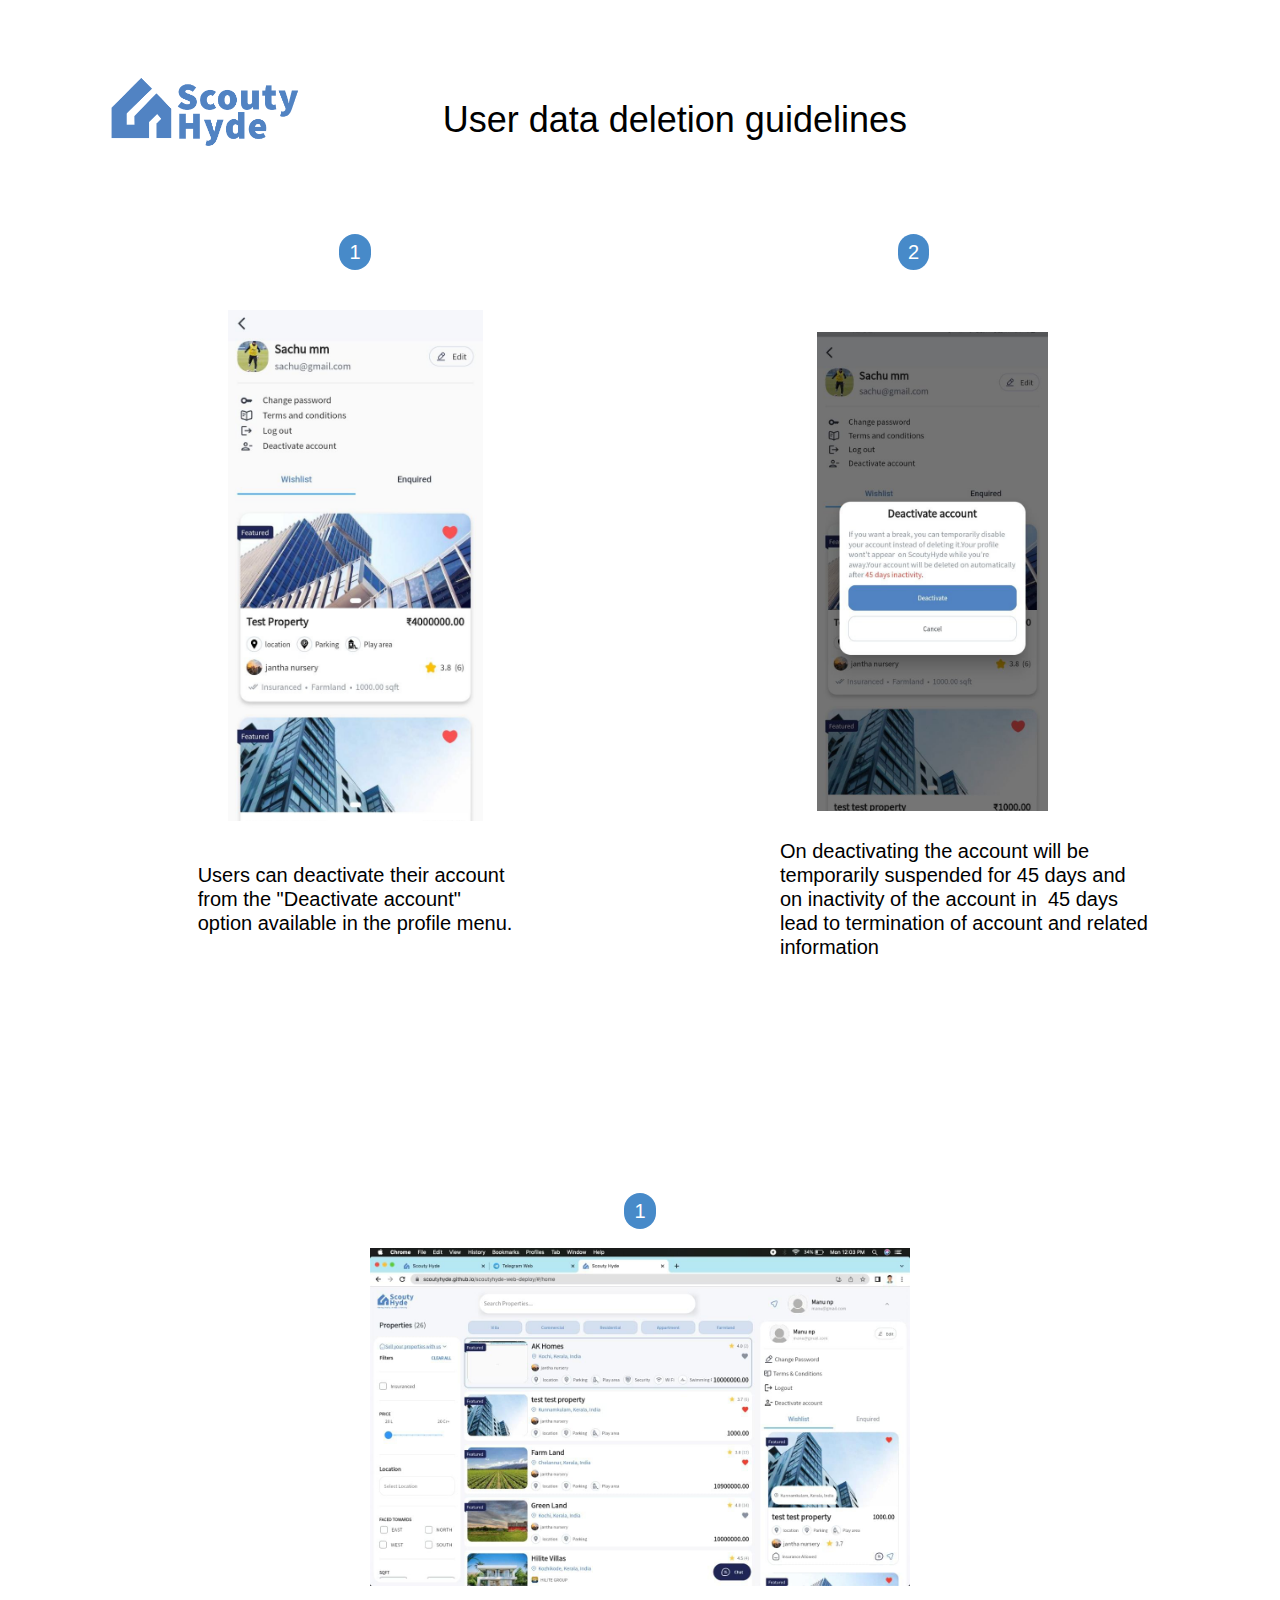
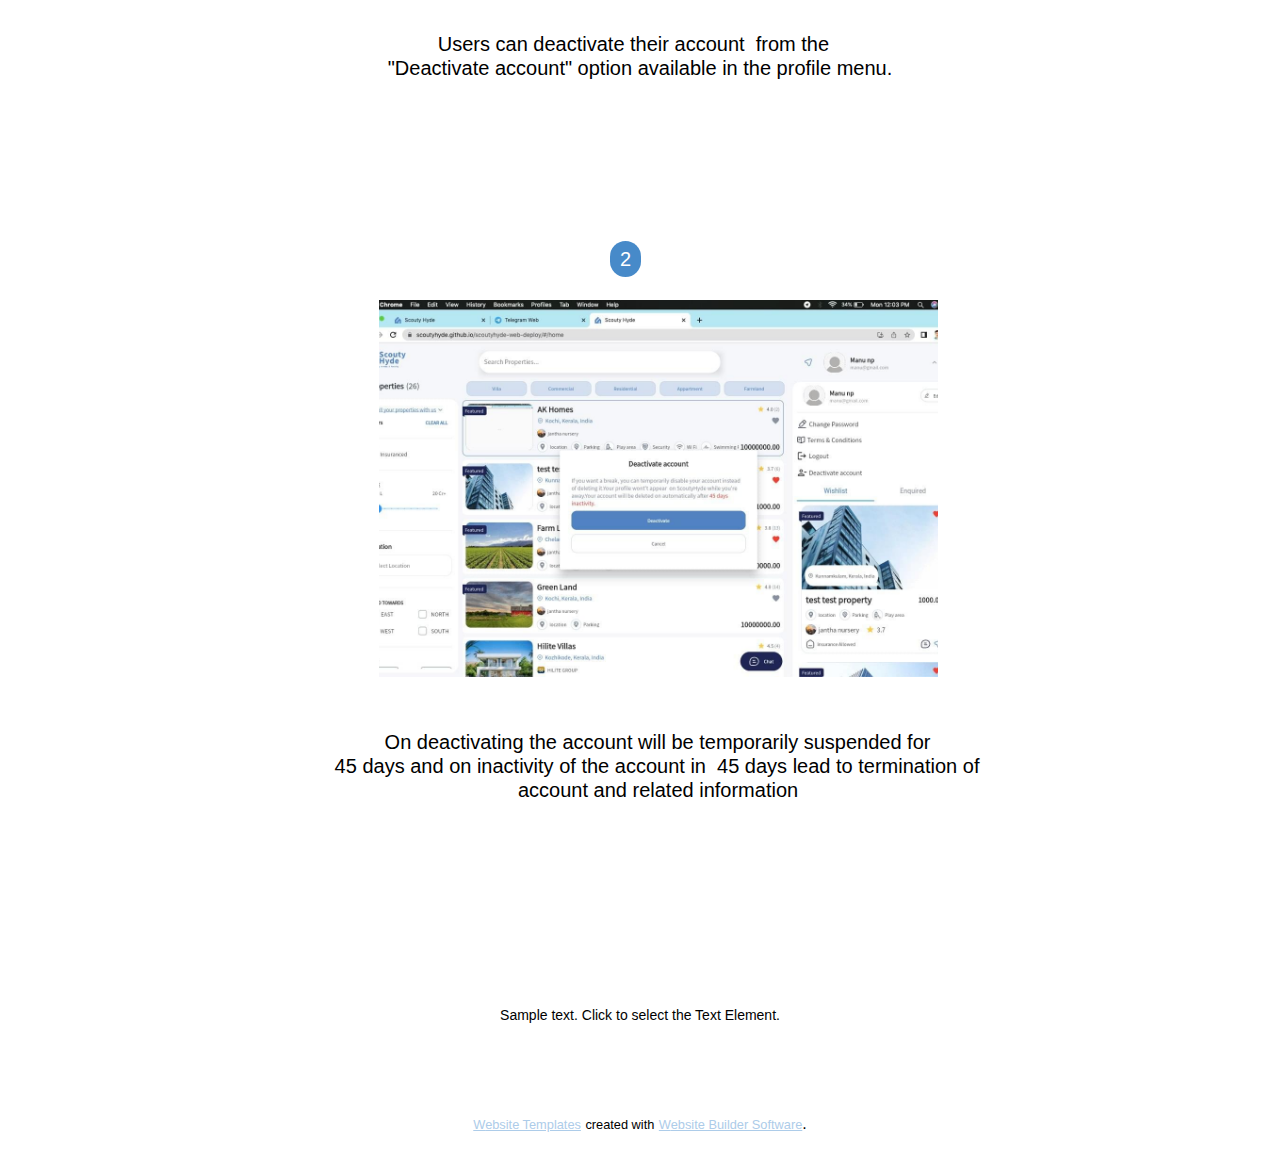
<file: index.html>
<!DOCTYPE html>
<html style="font-size: 16px;" lang="en"><head>
    <meta name="viewport" content="width=device-width, initial-scale=1.0">
    <meta charset="utf-8">
    <meta name="keywords" content="User data deletion guidelines">
    <meta name="description" content="">
    <title>data-deletion</title>
    <link rel="stylesheet" href="nicepage.css" media="screen">
<link rel="stylesheet" href="data-deletion.css" media="screen">
    <script class="u-script" type="text/javascript" src="jquery-1.9.1.min.js" defer=""></script>
    <script class="u-script" type="text/javascript" src="nicepage.js" defer=""></script>
    <meta name="generator" content="Nicepage 5.3.6, nicepage.com">
    <link id="u-theme-google-font" rel="stylesheet" href="https://fonts.googleapis.com/css?family=Roboto:100,100i,300,300i,400,400i,500,500i,700,700i,900,900i|Open+Sans:300,300i,400,400i,500,500i,600,600i,700,700i,800,800i">
    
    
    
    
    <script type="application/ld+json">{
		"@context": "http://schema.org",
		"@type": "Organization",
		"name": "",
		"logo": "images/ScoutyHydeLogo-05.png"
}</script>
    <meta name="theme-color" content="#478ac9">
    <meta property="og:title" content="data-deletion">
    <meta property="og:type" content="website">
  </head>
  <body data-home-page="https://website3876975.nicepage.io/data-deletion.html?version=64aa0b49-0bcf-4547-aadf-857cb98c16e9" data-home-page-title="data-deletion" class="u-body u-xl-mode" data-lang="en"><header class="u-clearfix u-header u-header" id="sec-bc3b"><div class="u-clearfix u-sheet u-sheet-1">
        <a href="https://nicepage.com" class="u-image u-logo u-image-1" data-image-width="2251" data-image-height="2251">
          <img src="images/ScoutyHydeLogo-05.png" class="u-logo-image u-logo-image-1">
        </a>
        <h2 class="u-text u-text-default u-text-1">User data deletion guidelines</h2>
      </div></header>
    <section class="u-clearfix u-section-1" id="sec-6b67">
      <div class="u-clearfix u-sheet u-sheet-1">
        <div class="u-clearfix u-expanded-width u-layout-wrap u-layout-wrap-1">
          <div class="u-layout">
            <div class="u-layout-row">
              <div class="u-container-style u-layout-cell u-size-30 u-layout-cell-1">
                <div class="u-container-layout u-container-layout-1">
                  <a href="https://nicepage.review" class="u-border-2 u-border-hover-palette-3-base u-border-palette-1-base u-btn u-btn-round u-button-style u-none u-radius-50 u-text-black u-btn-1">1</a>
                  <img class="u-image u-image-1" src="images/1.jpg" data-image-width="576" data-image-height="1280">
                  <h5 class="u-text u-text-default u-text-1">Users can deactivate their account<br>from the "Deactivate account"&nbsp;<br>option available in the profile menu.<br>
                  </h5>
                </div>
              </div>
              <div class="u-container-style u-layout-cell u-size-30 u-layout-cell-2">
                <div class="u-container-layout u-valign-top u-container-layout-2">
                  <a href="https://nicepage.review" class="u-border-2 u-border-hover-palette-3-base u-border-palette-1-base u-btn u-btn-round u-button-style u-none u-radius-50 u-text-black u-btn-2">2</a>
                  <img class="u-image u-image-default u-image-2" src="images/2.jpg" alt="" data-image-width="576" data-image-height="1280">
                  <h5 class="u-text u-text-default u-text-2">On deactivating the account will be<br>temporarily suspended for 45 days and&nbsp;<br>on inactivity of the account in&nbsp; 45 days&nbsp;<br>lead to termination of account and related<br>information
                  </h5>
                </div>
              </div>
            </div>
          </div>
        </div>
      </div>
    </section>
    <section class="u-clearfix u-section-2" id="sec-c95a">
      <div class="u-clearfix u-sheet u-sheet-1">
        <div class="u-clearfix u-expanded-width u-layout-wrap u-layout-wrap-1">
          <div class="u-layout">
            <div class="u-layout-row">
              <div class="u-container-align-center u-container-style u-layout-cell u-size-60 u-layout-cell-1">
                <div class="u-container-layout u-container-layout-1">
                  <a href="https://nicepage.review" class="u-border-2 u-border-hover-palette-3-base u-border-palette-1-base u-btn u-btn-round u-button-style u-none u-radius-50 u-text-black u-btn-1">1</a>
                  <img class="u-image u-image-default u-image-1" src="images/web1.jpg" alt="" data-image-width="1280" data-image-height="800">
                  <h5 class="u-text u-text-default u-text-1">&nbsp; &nbsp; &nbsp; &nbsp; &nbsp;Users can deactivate their account&nbsp; from the&nbsp;<br>"Deactivate account"&nbsp;option available in the profile menu.<br>
                  </h5>
                </div>
              </div>
            </div>
          </div>
        </div>
      </div>
    </section>
    <section class="u-clearfix u-section-3" id="sec-27fe">
      <div class="u-clearfix u-sheet u-valign-middle u-sheet-1">
        <div class="u-container-style u-group u-white u-group-1">
          <div class="u-container-layout u-container-layout-1">
            <a href="https://nicepage.review" class="u-border-2 u-border-hover-palette-3-base u-border-palette-1-base u-btn u-btn-round u-button-style u-none u-radius-50 u-text-black u-btn-1">2</a>
            <img class="u-image u-image-default u-image-1" src="images/web2.jpg" alt="" data-image-width="1280" data-image-height="800">
            <h5 class="u-text u-text-default u-text-1">&nbsp; &nbsp; &nbsp; &nbsp; &nbsp;On deactivating the account will be temporarily suspended for&nbsp;<br>45 days and&nbsp;on inactivity of the account in&nbsp; 45 days&nbsp;lead to termination of&nbsp;<br>&nbsp; &nbsp; &nbsp; &nbsp; &nbsp; &nbsp; &nbsp; &nbsp; &nbsp; &nbsp; &nbsp; &nbsp; &nbsp; &nbsp; &nbsp; &nbsp; &nbsp;account&nbsp;and related information
            </h5>
          </div>
        </div>
      </div>
    </section>
    
    
    <footer class="u-align-center u-clearfix u-footer u-grey-80 u-footer" id="sec-73bd"><div class="u-clearfix u-sheet u-sheet-1">
        <p class="u-small-text u-text u-text-variant u-text-1">Sample text. Click to select the Text Element.</p>
      </div></footer>
    <section class="u-backlink u-clearfix u-grey-80">
      <a class="u-link" href="https://nicepage.com/website-templates" target="_blank">
        <span>Website Templates</span>
      </a>
      <p class="u-text">
        <span>created with</span>
      </p>
      <a class="u-link" href="" target="_blank">
        <span>Website Builder Software</span>
      </a>. 
    </section>
  
</body></html>
</file>
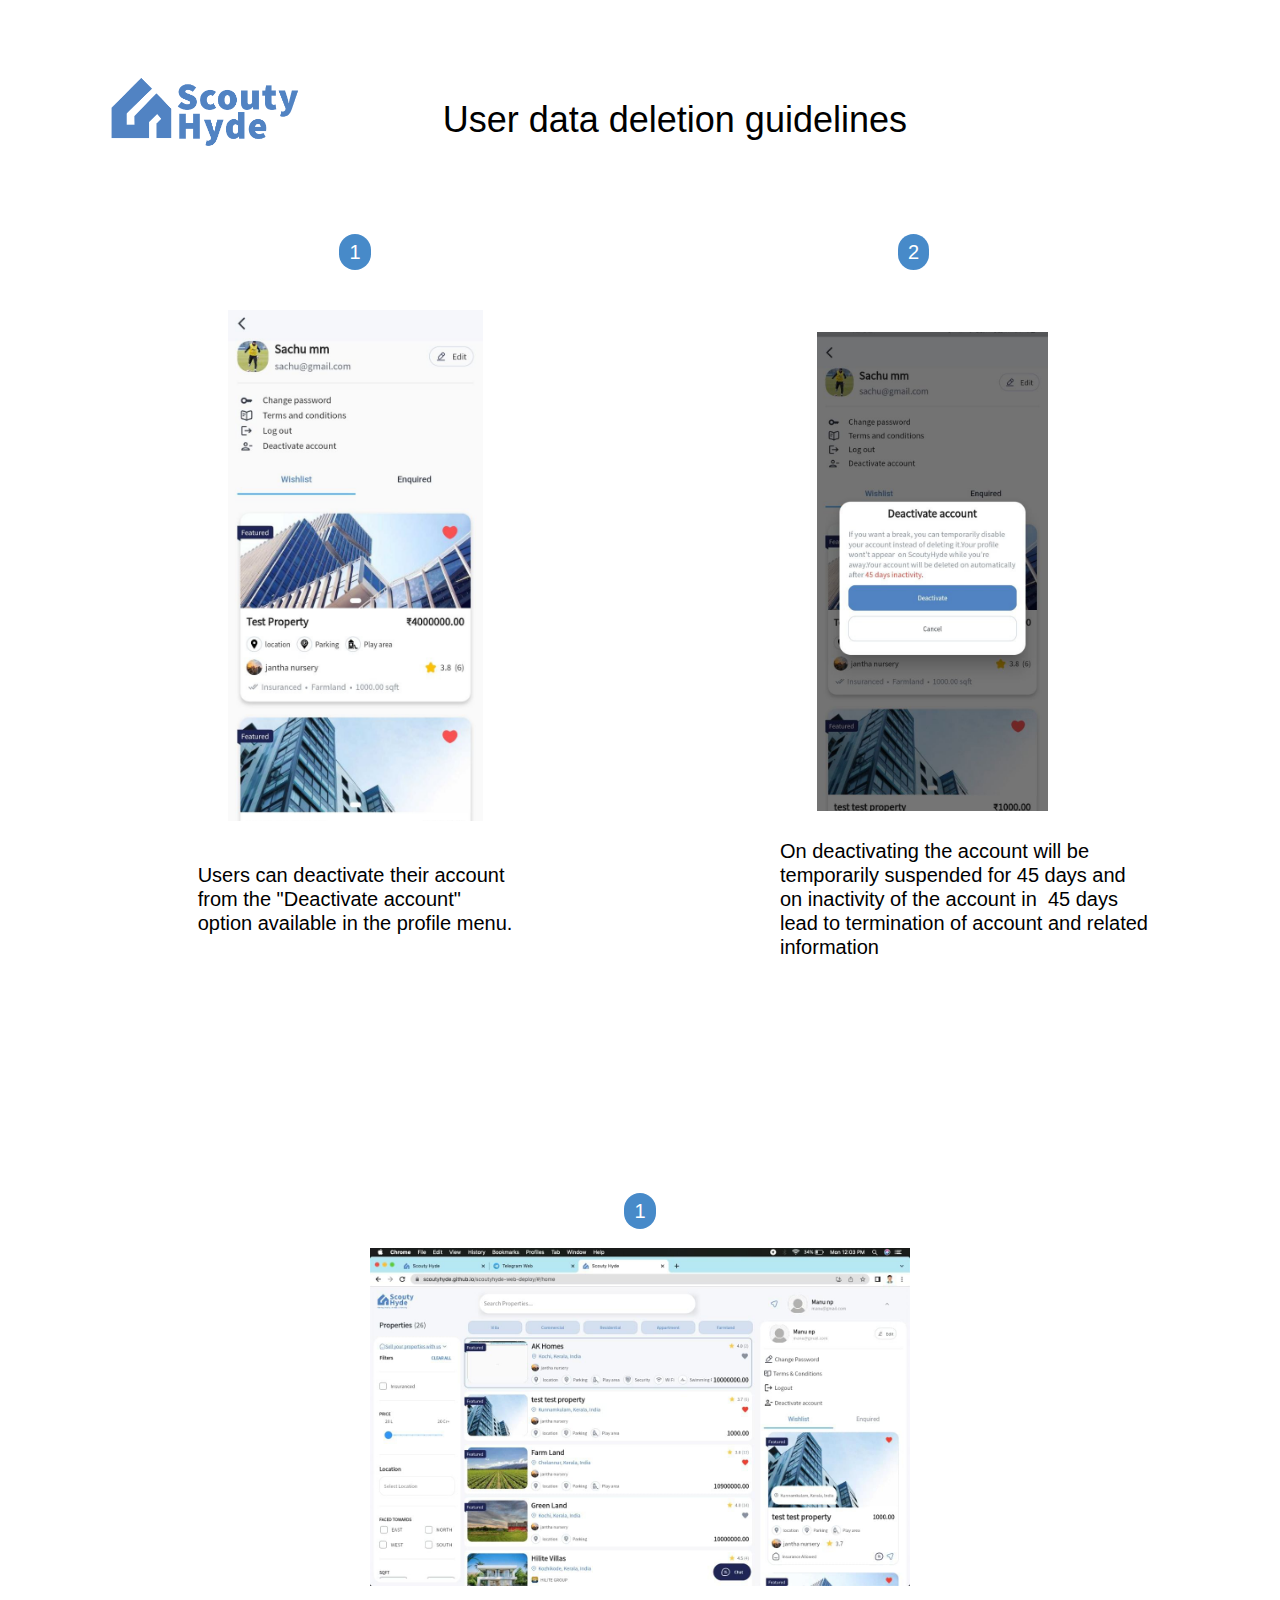
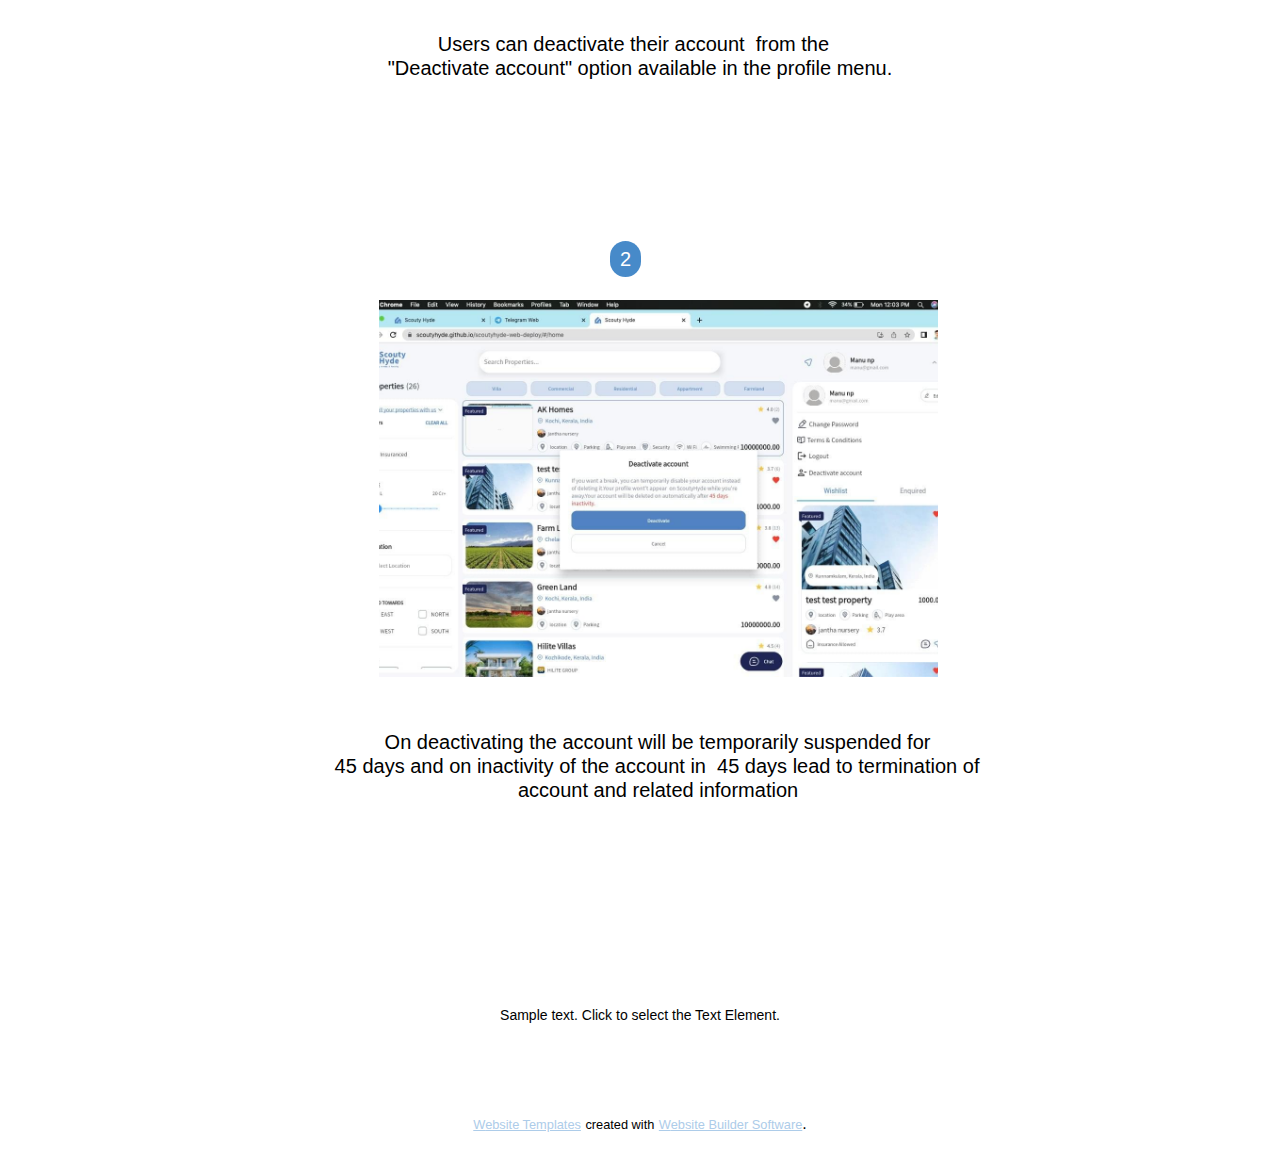
<file: data-deletion.html>
<!DOCTYPE html>
<html style="font-size: 16px;" lang="en"><head>
    <meta name="viewport" content="width=device-width, initial-scale=1.0">
    <meta charset="utf-8">
    <meta name="keywords" content="User data deletion guidelines">
    <meta name="description" content="">
    <title>data-deletion</title>
    <link rel="stylesheet" href="nicepage.css" media="screen">
<link rel="stylesheet" href="data-deletion.css" media="screen">
    <script class="u-script" type="text/javascript" src="jquery-1.9.1.min.js" defer=""></script>
    <script class="u-script" type="text/javascript" src="nicepage.js" defer=""></script>
    <meta name="generator" content="Nicepage 5.3.6, nicepage.com">
    <link id="u-theme-google-font" rel="stylesheet" href="https://fonts.googleapis.com/css?family=Roboto:100,100i,300,300i,400,400i,500,500i,700,700i,900,900i|Open+Sans:300,300i,400,400i,500,500i,600,600i,700,700i,800,800i">
    
    
    
    
    <script type="application/ld+json">{
		"@context": "http://schema.org",
		"@type": "Organization",
		"name": "",
		"logo": "images/ScoutyHydeLogo-05.png"
}</script>
    <meta name="theme-color" content="#478ac9">
    <meta property="og:title" content="data-deletion">
    <meta property="og:type" content="website">
  </head>
  <body class="u-body u-xl-mode" data-lang="en"><header class="u-clearfix u-header u-header" id="sec-bc3b"><div class="u-clearfix u-sheet u-sheet-1">
        <a href="https://nicepage.com" class="u-image u-logo u-image-1" data-image-width="2251" data-image-height="2251">
          <img src="images/ScoutyHydeLogo-05.png" class="u-logo-image u-logo-image-1">
        </a>
        <h2 class="u-text u-text-default u-text-1">User data deletion guidelines</h2>
      </div></header>
    <section class="u-clearfix u-section-1" id="sec-6b67">
      <div class="u-clearfix u-sheet u-sheet-1">
        <div class="u-clearfix u-expanded-width u-layout-wrap u-layout-wrap-1">
          <div class="u-layout">
            <div class="u-layout-row">
              <div class="u-container-style u-layout-cell u-size-30 u-layout-cell-1">
                <div class="u-container-layout u-container-layout-1">
                  <a href="https://nicepage.review" class="u-border-2 u-border-hover-palette-3-base u-border-palette-1-base u-btn u-btn-round u-button-style u-none u-radius-50 u-text-black u-btn-1">1</a>
                  <img class="u-image u-image-1" src="images/1.jpg" data-image-width="576" data-image-height="1280">
                  <h5 class="u-text u-text-default u-text-1">Users can deactivate their account<br>from the "Deactivate account"&nbsp;<br>option available in the profile menu.<br>
                  </h5>
                </div>
              </div>
              <div class="u-container-style u-layout-cell u-size-30 u-layout-cell-2">
                <div class="u-container-layout u-valign-top u-container-layout-2">
                  <a href="https://nicepage.review" class="u-border-2 u-border-hover-palette-3-base u-border-palette-1-base u-btn u-btn-round u-button-style u-none u-radius-50 u-text-black u-btn-2">2</a>
                  <img class="u-image u-image-default u-image-2" src="images/2.jpg" alt="" data-image-width="576" data-image-height="1280">
                  <h5 class="u-text u-text-default u-text-2">On deactivating the account will be<br>temporarily suspended for 45 days and&nbsp;<br>on inactivity of the account in&nbsp; 45 days&nbsp;<br>lead to termination of account and related<br>information
                  </h5>
                </div>
              </div>
            </div>
          </div>
        </div>
      </div>
    </section>
    <section class="u-clearfix u-section-2" id="sec-c95a">
      <div class="u-clearfix u-sheet u-sheet-1">
        <div class="u-clearfix u-expanded-width u-layout-wrap u-layout-wrap-1">
          <div class="u-layout">
            <div class="u-layout-row">
              <div class="u-container-align-center u-container-style u-layout-cell u-size-60 u-layout-cell-1">
                <div class="u-container-layout u-container-layout-1">
                  <a href="https://nicepage.review" class="u-border-2 u-border-hover-palette-3-base u-border-palette-1-base u-btn u-btn-round u-button-style u-none u-radius-50 u-text-black u-btn-1">1</a>
                  <img class="u-image u-image-default u-image-1" src="images/web1.jpg" alt="" data-image-width="1280" data-image-height="800">
                  <h5 class="u-text u-text-default u-text-1">&nbsp; &nbsp; &nbsp; &nbsp; &nbsp;Users can deactivate their account&nbsp; from the&nbsp;<br>"Deactivate account"&nbsp;option available in the profile menu.<br>
                  </h5>
                </div>
              </div>
            </div>
          </div>
        </div>
      </div>
    </section>
    <section class="u-clearfix u-section-3" id="sec-27fe">
      <div class="u-clearfix u-sheet u-valign-middle u-sheet-1">
        <div class="u-container-style u-group u-white u-group-1">
          <div class="u-container-layout u-container-layout-1">
            <a href="https://nicepage.review" class="u-border-2 u-border-hover-palette-3-base u-border-palette-1-base u-btn u-btn-round u-button-style u-none u-radius-50 u-text-black u-btn-1">2</a>
            <img class="u-image u-image-default u-image-1" src="images/web2.jpg" alt="" data-image-width="1280" data-image-height="800">
            <h5 class="u-text u-text-default u-text-1">&nbsp; &nbsp; &nbsp; &nbsp; &nbsp;On deactivating the account will be temporarily suspended for&nbsp;<br>45 days and&nbsp;on inactivity of the account in&nbsp; 45 days&nbsp;lead to termination of&nbsp;<br>&nbsp; &nbsp; &nbsp; &nbsp; &nbsp; &nbsp; &nbsp; &nbsp; &nbsp; &nbsp; &nbsp; &nbsp; &nbsp; &nbsp; &nbsp; &nbsp; &nbsp;account&nbsp;and related information
            </h5>
          </div>
        </div>
      </div>
    </section>
    
    
    <footer class="u-align-center u-clearfix u-footer u-grey-80 u-footer" id="sec-73bd"><div class="u-clearfix u-sheet u-sheet-1">
        <p class="u-small-text u-text u-text-variant u-text-1">Sample text. Click to select the Text Element.</p>
      </div></footer>
    <section class="u-backlink u-clearfix u-grey-80">
      <a class="u-link" href="https://nicepage.com/website-templates" target="_blank">
        <span>Website Templates</span>
      </a>
      <p class="u-text">
        <span>created with</span>
      </p>
      <a class="u-link" href="" target="_blank">
        <span>Website Builder Software</span>
      </a>. 
    </section>
  
</body></html>
</file>
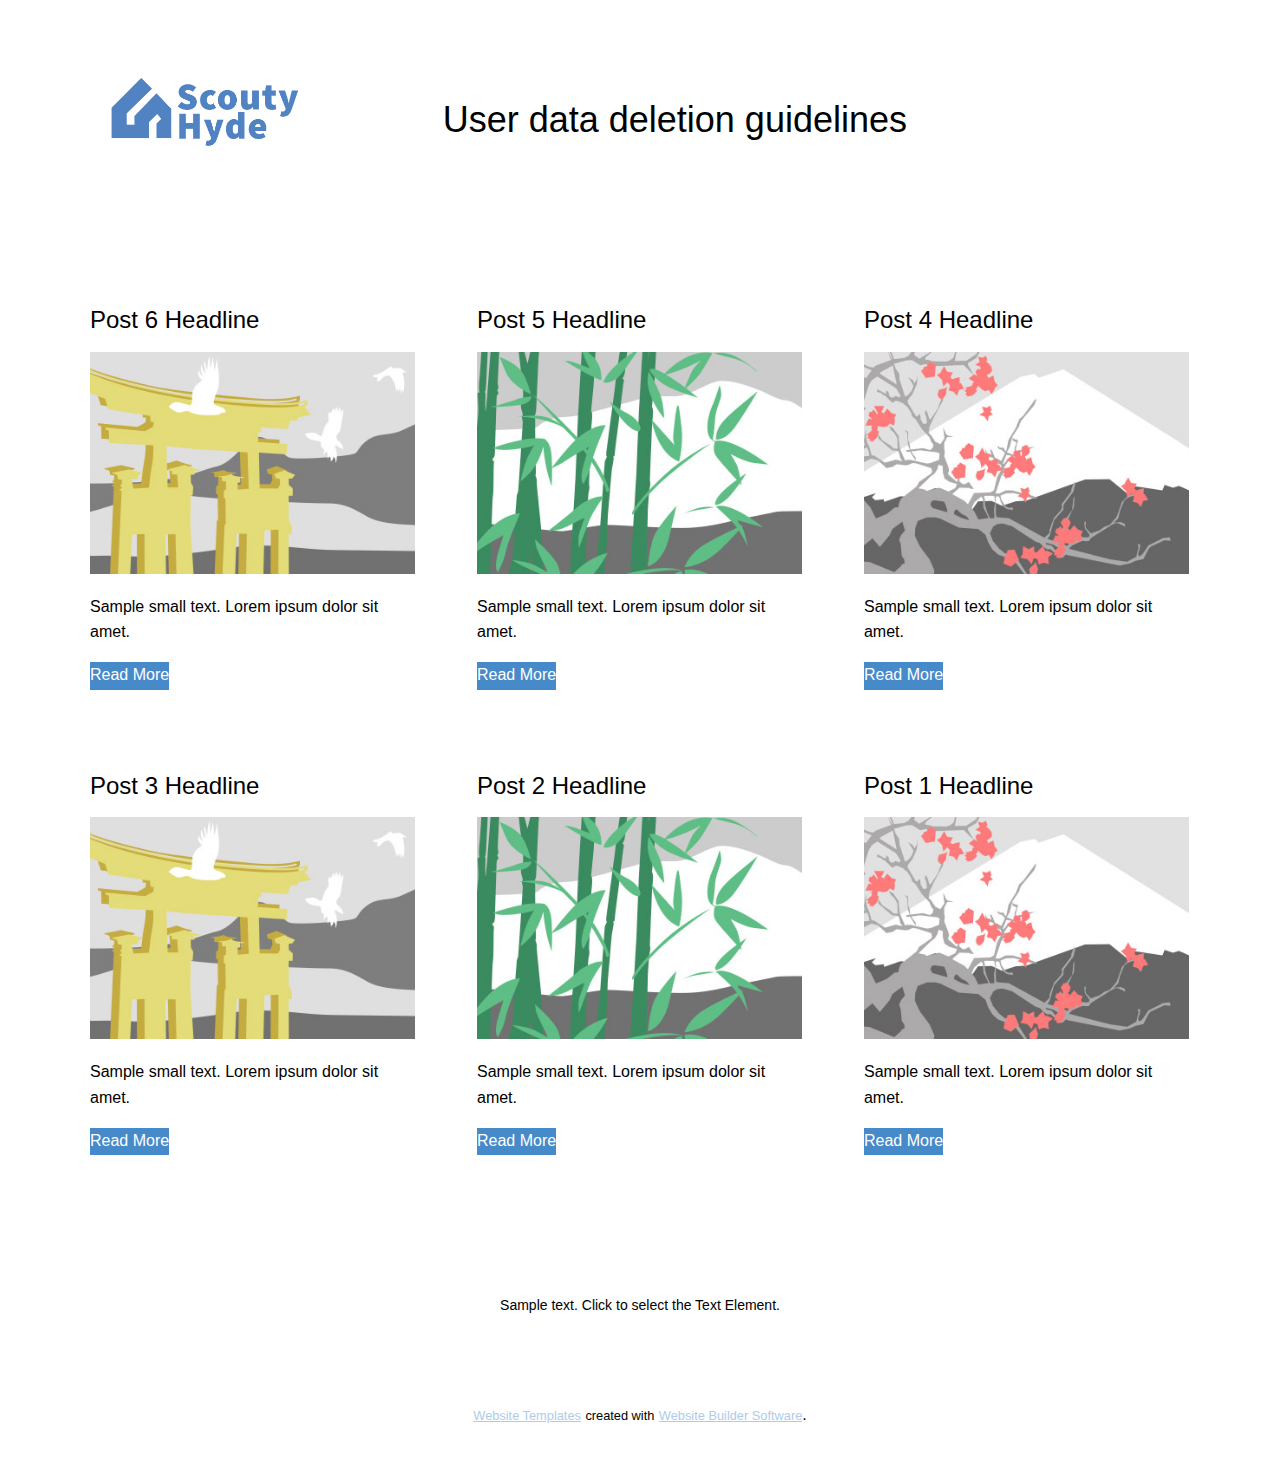
<file: blog/blog.html>
<!DOCTYPE html>
<html style="font-size: 16px;" lang="en"><head>
    <meta name="viewport" content="width=device-width, initial-scale=1.0">
    <meta charset="utf-8">
    <meta name="keywords" content="User data deletion guidelines">
    <meta name="description" content="">
    <title>Blog Template</title>
    <link rel="stylesheet" href="../nicepage.css" media="screen">
<link rel="stylesheet" href="../Blog-Template.css" media="screen">
    <script class="u-script" type="text/javascript" src="../jquery-1.9.1.min.js" defer=""></script>
    <script class="u-script" type="text/javascript" src="../nicepage.js" defer=""></script>
    <meta name="generator" content="Nicepage 5.3.6, nicepage.com">
    <link id="u-theme-google-font" rel="stylesheet" href="https://fonts.googleapis.com/css?family=Roboto:100,100i,300,300i,400,400i,500,500i,700,700i,900,900i|Open+Sans:300,300i,400,400i,500,500i,600,600i,700,700i,800,800i">
    
    
    <script type="application/ld+json">{
		"@context": "http://schema.org",
		"@type": "Organization",
		"name": "",
		"logo": "images/ScoutyHydeLogo-05.png"
}</script>
    <meta name="theme-color" content="#478ac9">
  </head>
  <body class="u-body u-xl-mode" data-lang="en"><header class="u-clearfix u-header u-header" id="sec-bc3b"><div class="u-clearfix u-sheet u-sheet-1">
        <a href="https://nicepage.com" class="u-image u-logo u-image-1" data-image-width="2251" data-image-height="2251">
          <img src="../images/ScoutyHydeLogo-05.png" class="u-logo-image u-logo-image-1">
        </a>
        <h2 class="u-text u-text-default u-text-1">User data deletion guidelines</h2>
      </div></header>
    <section class="u-clearfix u-section-1" id="sec-6ccf">
      <div class="u-clearfix u-sheet u-valign-middle u-sheet-1"><!--blog--><!--blog_options_json--><!--{"type":"Recent","source":"","tags":"","count":""}--><!--/blog_options_json-->
        <div class="u-blog u-expanded-width u-repeater u-repeater-1"><!--blog_post-->
          <div class="u-blog-post u-container-style u-repeater-item u-white u-repeater-item-1">
            <div class="u-container-layout u-similar-container u-valign-top u-container-layout-1"><!--blog_post_header-->
              <h4 class="u-blog-control u-text u-text-1">
                <a class="u-post-header-link" href="../blog/post-5.html">Post 6 Headline</a>
              </h4><!--/blog_post_header--><!--blog_post_image-->
              <a class="u-post-header-link" href="../blog/post-5.html"><img alt="" class="u-blog-control u-expanded-width u-image u-image-default u-image-1" src="../images/8ad73f3c.jpeg"></a><!--/blog_post_image--><!--blog_post_content-->
              <div class="u-blog-control u-post-content u-text u-text-2 fr-view">Sample small text. Lorem ipsum dolor sit amet.</div><!--/blog_post_content--><!--blog_post_readmore-->
              <a href="../blog/post-5.html" class="u-blog-control u-border-2 u-border-palette-1-base u-btn u-btn-rectangle u-button-style u-none u-btn-1"><!--blog_post_readmore_content--><!--options_json--><!--{"content":"","defaultValue":"Read More"}--><!--/options_json-->Read More<!--/blog_post_readmore_content--></a><!--/blog_post_readmore-->
            </div>
          </div><div class="u-blog-post u-container-style u-repeater-item u-video-cover u-white">
            <div class="u-container-layout u-similar-container u-valign-top u-container-layout-2"><!--blog_post_header-->
              <h4 class="u-blog-control u-text u-text-3">
                <a class="u-post-header-link" href="../blog/post-4.html">Post 5 Headline</a>
              </h4><!--/blog_post_header--><!--blog_post_image-->
              <a class="u-post-header-link" href="../blog/post-4.html"><img alt="" class="u-blog-control u-expanded-width u-image u-image-default u-image-2" src="../images/68f64b9d.jpeg"></a><!--/blog_post_image--><!--blog_post_content-->
              <div class="u-blog-control u-post-content u-text u-text-4 fr-view">Sample small text. Lorem ipsum dolor sit amet.</div><!--/blog_post_content--><!--blog_post_readmore-->
              <a href="../blog/post-4.html" class="u-blog-control u-border-2 u-border-palette-1-base u-btn u-btn-rectangle u-button-style u-none u-btn-2"><!--blog_post_readmore_content--><!--options_json--><!--{"content":"","defaultValue":"Read More"}--><!--/options_json-->Read More<!--/blog_post_readmore_content--></a><!--/blog_post_readmore-->
            </div>
          </div><div class="u-blog-post u-container-style u-repeater-item u-video-cover u-white">
            <div class="u-container-layout u-similar-container u-valign-top u-container-layout-3"><!--blog_post_header-->
              <h4 class="u-blog-control u-text u-text-5">
                <a class="u-post-header-link" href="../blog/post-3.html">Post 4 Headline</a>
              </h4><!--/blog_post_header--><!--blog_post_image-->
              <a class="u-post-header-link" href="../blog/post-3.html"><img alt="" class="u-blog-control u-expanded-width u-image u-image-default u-image-3" src="../images/0fd3416c.jpeg"></a><!--/blog_post_image--><!--blog_post_content-->
              <div class="u-blog-control u-post-content u-text u-text-6 fr-view">Sample small text. Lorem ipsum dolor sit amet.</div><!--/blog_post_content--><!--blog_post_readmore-->
              <a href="../blog/post-3.html" class="u-blog-control u-border-2 u-border-palette-1-base u-btn u-btn-rectangle u-button-style u-none u-btn-3"><!--blog_post_readmore_content--><!--options_json--><!--{"content":"","defaultValue":"Read More"}--><!--/options_json-->Read More<!--/blog_post_readmore_content--></a><!--/blog_post_readmore-->
            </div>
          </div><div class="u-blog-post u-container-style u-repeater-item u-white u-repeater-item-1">
            <div class="u-container-layout u-similar-container u-valign-top u-container-layout-1"><!--blog_post_header-->
              <h4 class="u-blog-control u-text u-text-1">
                <a class="u-post-header-link" href="../blog/post-2.html">Post 3 Headline</a>
              </h4><!--/blog_post_header--><!--blog_post_image-->
              <a class="u-post-header-link" href="../blog/post-2.html"><img alt="" class="u-blog-control u-expanded-width u-image u-image-default u-image-1" src="../images/8ad73f3c.jpeg"></a><!--/blog_post_image--><!--blog_post_content-->
              <div class="u-blog-control u-post-content u-text u-text-2 fr-view">Sample small text. Lorem ipsum dolor sit amet.</div><!--/blog_post_content--><!--blog_post_readmore-->
              <a href="../blog/post-2.html" class="u-blog-control u-border-2 u-border-palette-1-base u-btn u-btn-rectangle u-button-style u-none u-btn-1"><!--blog_post_readmore_content--><!--options_json--><!--{"content":"","defaultValue":"Read More"}--><!--/options_json-->Read More<!--/blog_post_readmore_content--></a><!--/blog_post_readmore-->
            </div>
          </div><div class="u-blog-post u-container-style u-repeater-item u-video-cover u-white">
            <div class="u-container-layout u-similar-container u-valign-top u-container-layout-2"><!--blog_post_header-->
              <h4 class="u-blog-control u-text u-text-3">
                <a class="u-post-header-link" href="../blog/post-1.html">Post 2 Headline</a>
              </h4><!--/blog_post_header--><!--blog_post_image-->
              <a class="u-post-header-link" href="../blog/post-1.html"><img alt="" class="u-blog-control u-expanded-width u-image u-image-default u-image-2" src="../images/68f64b9d.jpeg"></a><!--/blog_post_image--><!--blog_post_content-->
              <div class="u-blog-control u-post-content u-text u-text-4 fr-view">Sample small text. Lorem ipsum dolor sit amet.</div><!--/blog_post_content--><!--blog_post_readmore-->
              <a href="../blog/post-1.html" class="u-blog-control u-border-2 u-border-palette-1-base u-btn u-btn-rectangle u-button-style u-none u-btn-2"><!--blog_post_readmore_content--><!--options_json--><!--{"content":"","defaultValue":"Read More"}--><!--/options_json-->Read More<!--/blog_post_readmore_content--></a><!--/blog_post_readmore-->
            </div>
          </div><div class="u-blog-post u-container-style u-repeater-item u-video-cover u-white">
            <div class="u-container-layout u-similar-container u-valign-top u-container-layout-3"><!--blog_post_header-->
              <h4 class="u-blog-control u-text u-text-5">
                <a class="u-post-header-link" href="../blog/post.html">Post 1 Headline</a>
              </h4><!--/blog_post_header--><!--blog_post_image-->
              <a class="u-post-header-link" href="../blog/post.html"><img alt="" class="u-blog-control u-expanded-width u-image u-image-default u-image-3" src="../images/0fd3416c.jpeg"></a><!--/blog_post_image--><!--blog_post_content-->
              <div class="u-blog-control u-post-content u-text u-text-6 fr-view">Sample small text. Lorem ipsum dolor sit amet.</div><!--/blog_post_content--><!--blog_post_readmore-->
              <a href="../blog/post.html" class="u-blog-control u-border-2 u-border-palette-1-base u-btn u-btn-rectangle u-button-style u-none u-btn-3"><!--blog_post_readmore_content--><!--options_json--><!--{"content":"","defaultValue":"Read More"}--><!--/options_json-->Read More<!--/blog_post_readmore_content--></a><!--/blog_post_readmore-->
            </div>
          </div><!--/blog_post--><!--blog_post-->
          <!--/blog_post--><!--blog_post-->
          <!--/blog_post-->
        </div><!--/blog-->
      </div>
    </section>
    
    
    <footer class="u-align-center u-clearfix u-footer u-grey-80 u-footer" id="sec-73bd"><div class="u-clearfix u-sheet u-sheet-1">
        <p class="u-small-text u-text u-text-variant u-text-1">Sample text. Click to select the Text Element.</p>
      </div></footer>
    <section class="u-backlink u-clearfix u-grey-80">
      <a class="u-link" href="https://nicepage.com/website-templates" target="_blank">
        <span>Website Templates</span>
      </a>
      <p class="u-text">
        <span>created with</span>
      </p>
      <a class="u-link" href="" target="_blank">
        <span>Website Builder Software</span>
      </a>. 
    </section>
  
</body></html>
</file>
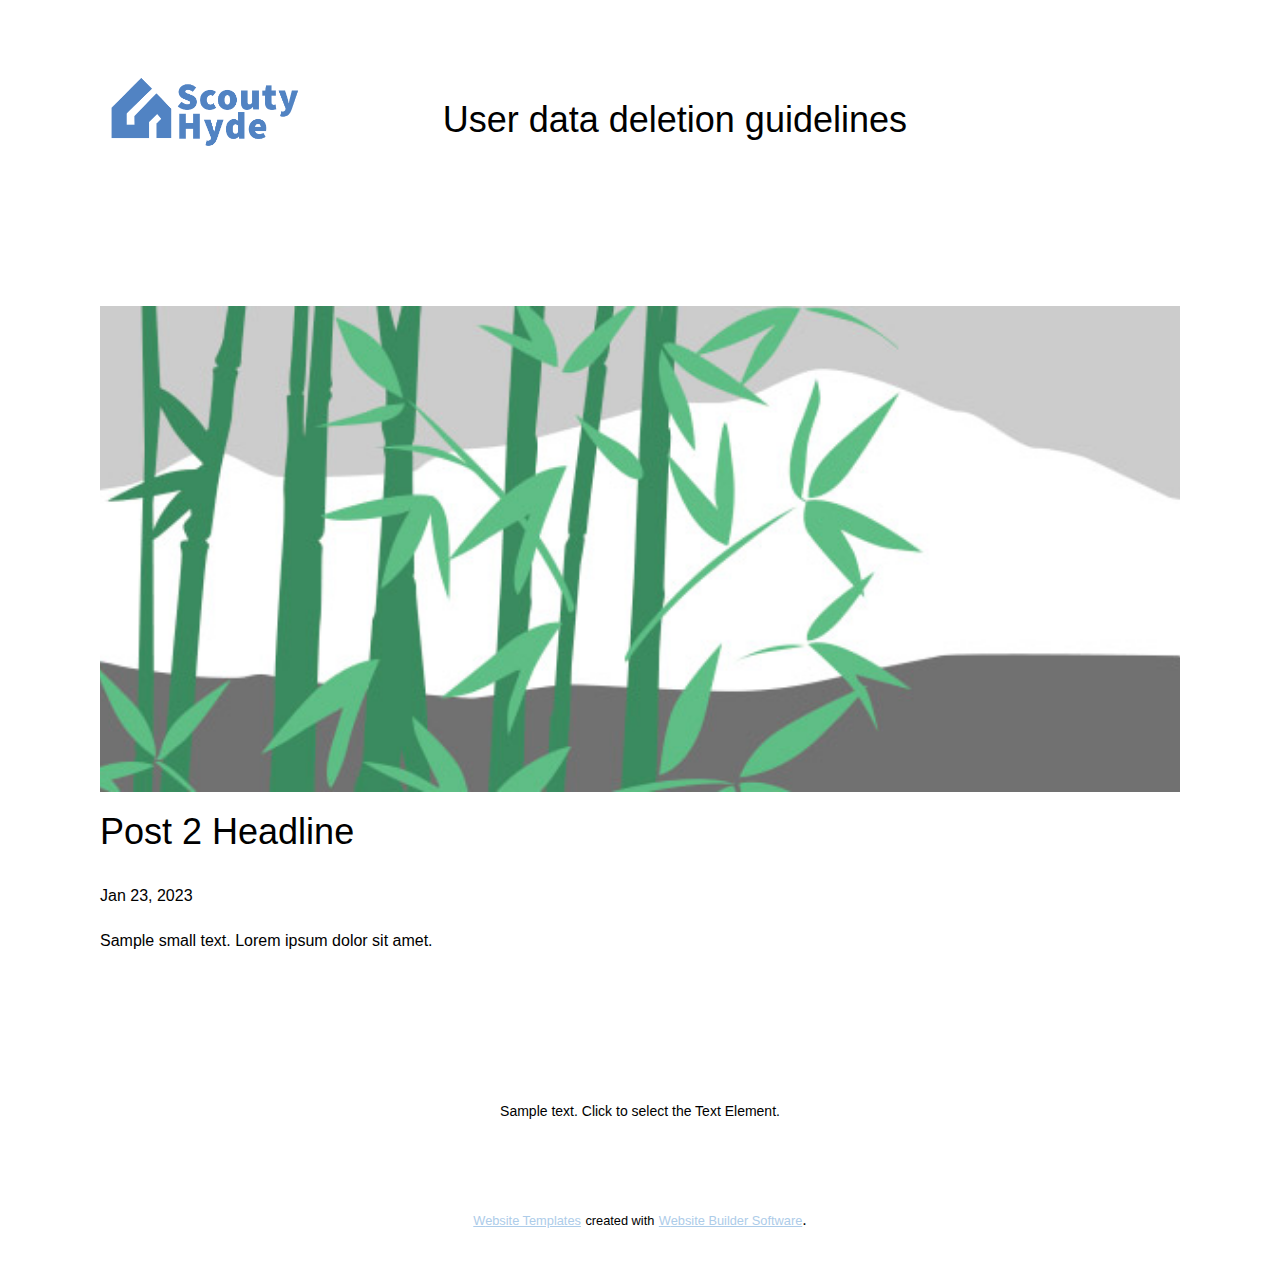
<file: blog/post-1.html>
<!DOCTYPE html>
<html style="font-size: 16px;" lang="en"><head>
    <meta name="viewport" content="width=device-width, initial-scale=1.0">
    <meta charset="utf-8">
    <meta name="keywords" content="Post 1 Headline">
    <meta name="description" content="">
    <title>Post 2 Headline</title>
    <link rel="stylesheet" href="../nicepage.css" media="screen">
<link rel="stylesheet" href="../Post-Template.css" media="screen">
    <script class="u-script" type="text/javascript" src="../jquery-1.9.1.min.js" defer=""></script>
    <script class="u-script" type="text/javascript" src="../nicepage.js" defer=""></script>
    <meta name="generator" content="Nicepage 5.3.6, nicepage.com">
    <link id="u-theme-google-font" rel="stylesheet" href="https://fonts.googleapis.com/css?family=Roboto:100,100i,300,300i,400,400i,500,500i,700,700i,900,900i|Open+Sans:300,300i,400,400i,500,500i,600,600i,700,700i,800,800i">
    
    
    <script type="application/ld+json">{
		"@context": "http://schema.org",
		"@type": "Organization",
		"name": "",
		"logo": "images/ScoutyHydeLogo-05.png"
}</script>
    <meta name="theme-color" content="#478ac9">
  </head>
  <body class="u-body u-xl-mode" data-lang="en"><header class="u-clearfix u-header u-header" id="sec-bc3b"><div class="u-clearfix u-sheet u-sheet-1">
        <a href="https://nicepage.com" class="u-image u-logo u-image-1" data-image-width="2251" data-image-height="2251">
          <img src="../images/ScoutyHydeLogo-05.png" class="u-logo-image u-logo-image-1">
        </a>
        <h2 class="u-text u-text-default u-text-1">User data deletion guidelines</h2>
      </div></header>
    <section class="u-align-center u-clearfix u-section-1" id="sec-9719">
      <div class="u-clearfix u-sheet u-valign-middle-md u-valign-middle-sm u-valign-middle-xs u-sheet-1"><!--post_details--><!--post_details_options_json--><!--{"source":""}--><!--/post_details_options_json--><!--blog_post-->
        <div class="u-container-style u-expanded-width u-post-details u-post-details-1">
          <div class="u-container-layout u-valign-middle u-container-layout-1"><!--blog_post_image-->
            <img alt="" class="u-blog-control u-expanded-width u-image u-image-default u-image-1" src="../images/68f64b9d.jpeg"><!--/blog_post_image--><!--blog_post_header-->
            <h2 class="u-blog-control u-text u-text-1">Post 2 Headline</h2><!--/blog_post_header--><!--blog_post_metadata-->
            <div class="u-blog-control u-metadata u-metadata-1"><!--blog_post_metadata_date-->
              <span class="u-meta-date u-meta-icon">Jan 23, 2023</span><!--/blog_post_metadata_date--><!--blog_post_metadata_category-->
              <!--/blog_post_metadata_category--><!--blog_post_metadata_comments-->
              <!--/blog_post_metadata_comments-->
            </div><!--/blog_post_metadata--><!--blog_post_content-->
            <div class="u-align-justify u-blog-control u-post-content u-text u-text-2 fr-view">
  Sample small text. Lorem ipsum dolor sit amet.
  </div><!--/blog_post_content-->
          </div>
        </div><!--/blog_post--><!--/post_details-->
      </div>
    </section>
    
    
    <footer class="u-align-center u-clearfix u-footer u-grey-80 u-footer" id="sec-73bd"><div class="u-clearfix u-sheet u-sheet-1">
        <p class="u-small-text u-text u-text-variant u-text-1">Sample text. Click to select the Text Element.</p>
      </div></footer>
    <section class="u-backlink u-clearfix u-grey-80">
      <a class="u-link" href="https://nicepage.com/website-templates" target="_blank">
        <span>Website Templates</span>
      </a>
      <p class="u-text">
        <span>created with</span>
      </p>
      <a class="u-link" href="" target="_blank">
        <span>Website Builder Software</span>
      </a>. 
    </section>
  
</body></html>
</file>
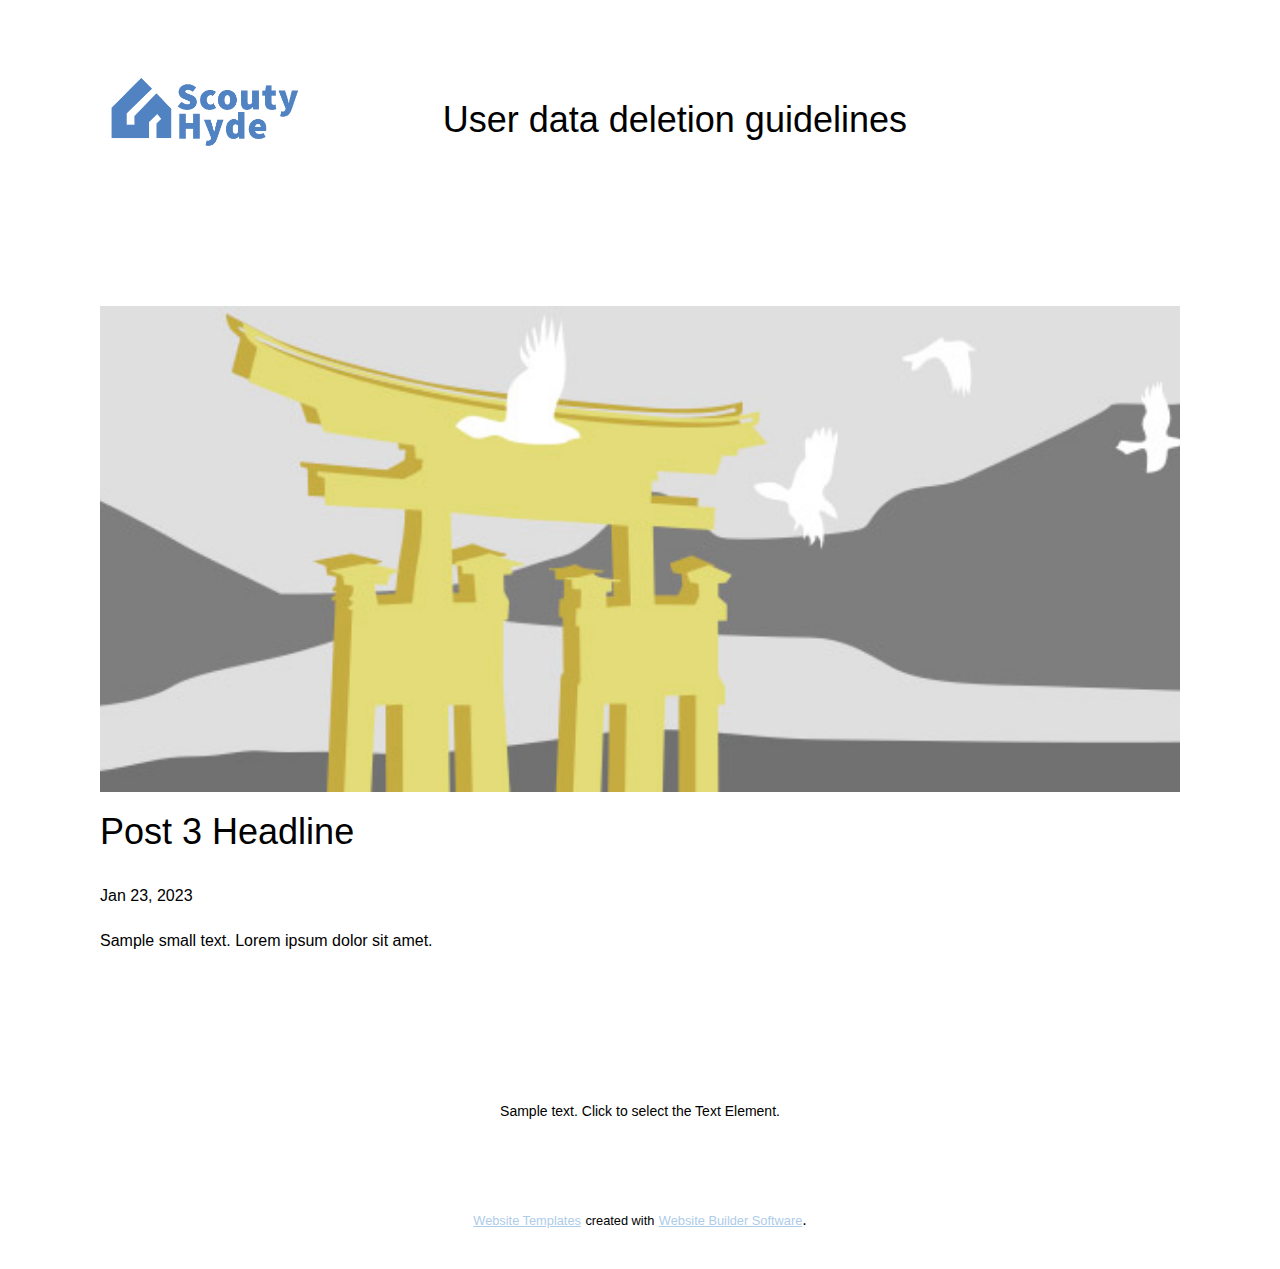
<file: blog/post-2.html>
<!DOCTYPE html>
<html style="font-size: 16px;" lang="en"><head>
    <meta name="viewport" content="width=device-width, initial-scale=1.0">
    <meta charset="utf-8">
    <meta name="keywords" content="Post 1 Headline">
    <meta name="description" content="">
    <title>Post 3 Headline</title>
    <link rel="stylesheet" href="../nicepage.css" media="screen">
<link rel="stylesheet" href="../Post-Template.css" media="screen">
    <script class="u-script" type="text/javascript" src="../jquery-1.9.1.min.js" defer=""></script>
    <script class="u-script" type="text/javascript" src="../nicepage.js" defer=""></script>
    <meta name="generator" content="Nicepage 5.3.6, nicepage.com">
    <link id="u-theme-google-font" rel="stylesheet" href="https://fonts.googleapis.com/css?family=Roboto:100,100i,300,300i,400,400i,500,500i,700,700i,900,900i|Open+Sans:300,300i,400,400i,500,500i,600,600i,700,700i,800,800i">
    
    
    <script type="application/ld+json">{
		"@context": "http://schema.org",
		"@type": "Organization",
		"name": "",
		"logo": "images/ScoutyHydeLogo-05.png"
}</script>
    <meta name="theme-color" content="#478ac9">
  </head>
  <body class="u-body u-xl-mode" data-lang="en"><header class="u-clearfix u-header u-header" id="sec-bc3b"><div class="u-clearfix u-sheet u-sheet-1">
        <a href="https://nicepage.com" class="u-image u-logo u-image-1" data-image-width="2251" data-image-height="2251">
          <img src="../images/ScoutyHydeLogo-05.png" class="u-logo-image u-logo-image-1">
        </a>
        <h2 class="u-text u-text-default u-text-1">User data deletion guidelines</h2>
      </div></header>
    <section class="u-align-center u-clearfix u-section-1" id="sec-9719">
      <div class="u-clearfix u-sheet u-valign-middle-md u-valign-middle-sm u-valign-middle-xs u-sheet-1"><!--post_details--><!--post_details_options_json--><!--{"source":""}--><!--/post_details_options_json--><!--blog_post-->
        <div class="u-container-style u-expanded-width u-post-details u-post-details-1">
          <div class="u-container-layout u-valign-middle u-container-layout-1"><!--blog_post_image-->
            <img alt="" class="u-blog-control u-expanded-width u-image u-image-default u-image-1" src="../images/8ad73f3c.jpeg"><!--/blog_post_image--><!--blog_post_header-->
            <h2 class="u-blog-control u-text u-text-1">Post 3 Headline</h2><!--/blog_post_header--><!--blog_post_metadata-->
            <div class="u-blog-control u-metadata u-metadata-1"><!--blog_post_metadata_date-->
              <span class="u-meta-date u-meta-icon">Jan 23, 2023</span><!--/blog_post_metadata_date--><!--blog_post_metadata_category-->
              <!--/blog_post_metadata_category--><!--blog_post_metadata_comments-->
              <!--/blog_post_metadata_comments-->
            </div><!--/blog_post_metadata--><!--blog_post_content-->
            <div class="u-align-justify u-blog-control u-post-content u-text u-text-2 fr-view">
  Sample small text. Lorem ipsum dolor sit amet.
  </div><!--/blog_post_content-->
          </div>
        </div><!--/blog_post--><!--/post_details-->
      </div>
    </section>
    
    
    <footer class="u-align-center u-clearfix u-footer u-grey-80 u-footer" id="sec-73bd"><div class="u-clearfix u-sheet u-sheet-1">
        <p class="u-small-text u-text u-text-variant u-text-1">Sample text. Click to select the Text Element.</p>
      </div></footer>
    <section class="u-backlink u-clearfix u-grey-80">
      <a class="u-link" href="https://nicepage.com/website-templates" target="_blank">
        <span>Website Templates</span>
      </a>
      <p class="u-text">
        <span>created with</span>
      </p>
      <a class="u-link" href="" target="_blank">
        <span>Website Builder Software</span>
      </a>. 
    </section>
  
</body></html>
</file>
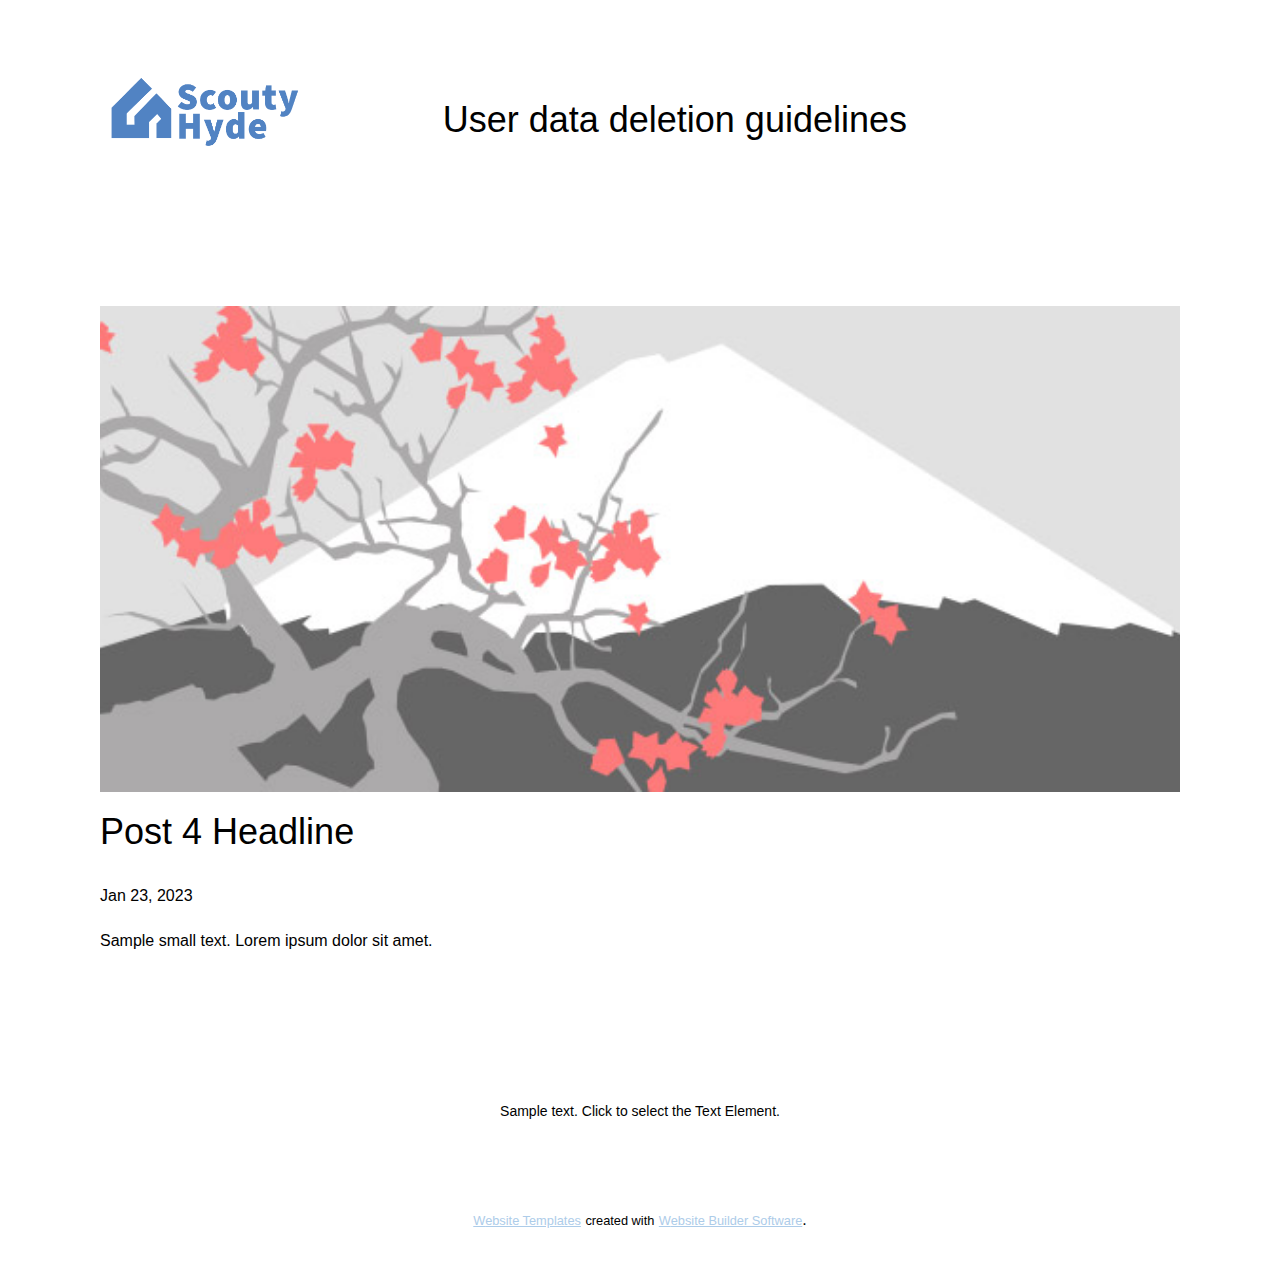
<file: blog/post-3.html>
<!DOCTYPE html>
<html style="font-size: 16px;" lang="en"><head>
    <meta name="viewport" content="width=device-width, initial-scale=1.0">
    <meta charset="utf-8">
    <meta name="keywords" content="Post 1 Headline">
    <meta name="description" content="">
    <title>Post 4 Headline</title>
    <link rel="stylesheet" href="../nicepage.css" media="screen">
<link rel="stylesheet" href="../Post-Template.css" media="screen">
    <script class="u-script" type="text/javascript" src="../jquery-1.9.1.min.js" defer=""></script>
    <script class="u-script" type="text/javascript" src="../nicepage.js" defer=""></script>
    <meta name="generator" content="Nicepage 5.3.6, nicepage.com">
    <link id="u-theme-google-font" rel="stylesheet" href="https://fonts.googleapis.com/css?family=Roboto:100,100i,300,300i,400,400i,500,500i,700,700i,900,900i|Open+Sans:300,300i,400,400i,500,500i,600,600i,700,700i,800,800i">
    
    
    <script type="application/ld+json">{
		"@context": "http://schema.org",
		"@type": "Organization",
		"name": "",
		"logo": "images/ScoutyHydeLogo-05.png"
}</script>
    <meta name="theme-color" content="#478ac9">
  </head>
  <body class="u-body u-xl-mode" data-lang="en"><header class="u-clearfix u-header u-header" id="sec-bc3b"><div class="u-clearfix u-sheet u-sheet-1">
        <a href="https://nicepage.com" class="u-image u-logo u-image-1" data-image-width="2251" data-image-height="2251">
          <img src="../images/ScoutyHydeLogo-05.png" class="u-logo-image u-logo-image-1">
        </a>
        <h2 class="u-text u-text-default u-text-1">User data deletion guidelines</h2>
      </div></header>
    <section class="u-align-center u-clearfix u-section-1" id="sec-9719">
      <div class="u-clearfix u-sheet u-valign-middle-md u-valign-middle-sm u-valign-middle-xs u-sheet-1"><!--post_details--><!--post_details_options_json--><!--{"source":""}--><!--/post_details_options_json--><!--blog_post-->
        <div class="u-container-style u-expanded-width u-post-details u-post-details-1">
          <div class="u-container-layout u-valign-middle u-container-layout-1"><!--blog_post_image-->
            <img alt="" class="u-blog-control u-expanded-width u-image u-image-default u-image-1" src="../images/0fd3416c.jpeg"><!--/blog_post_image--><!--blog_post_header-->
            <h2 class="u-blog-control u-text u-text-1">Post 4 Headline</h2><!--/blog_post_header--><!--blog_post_metadata-->
            <div class="u-blog-control u-metadata u-metadata-1"><!--blog_post_metadata_date-->
              <span class="u-meta-date u-meta-icon">Jan 23, 2023</span><!--/blog_post_metadata_date--><!--blog_post_metadata_category-->
              <!--/blog_post_metadata_category--><!--blog_post_metadata_comments-->
              <!--/blog_post_metadata_comments-->
            </div><!--/blog_post_metadata--><!--blog_post_content-->
            <div class="u-align-justify u-blog-control u-post-content u-text u-text-2 fr-view">
  Sample small text. Lorem ipsum dolor sit amet.
  </div><!--/blog_post_content-->
          </div>
        </div><!--/blog_post--><!--/post_details-->
      </div>
    </section>
    
    
    <footer class="u-align-center u-clearfix u-footer u-grey-80 u-footer" id="sec-73bd"><div class="u-clearfix u-sheet u-sheet-1">
        <p class="u-small-text u-text u-text-variant u-text-1">Sample text. Click to select the Text Element.</p>
      </div></footer>
    <section class="u-backlink u-clearfix u-grey-80">
      <a class="u-link" href="https://nicepage.com/website-templates" target="_blank">
        <span>Website Templates</span>
      </a>
      <p class="u-text">
        <span>created with</span>
      </p>
      <a class="u-link" href="" target="_blank">
        <span>Website Builder Software</span>
      </a>. 
    </section>
  
</body></html>
</file>
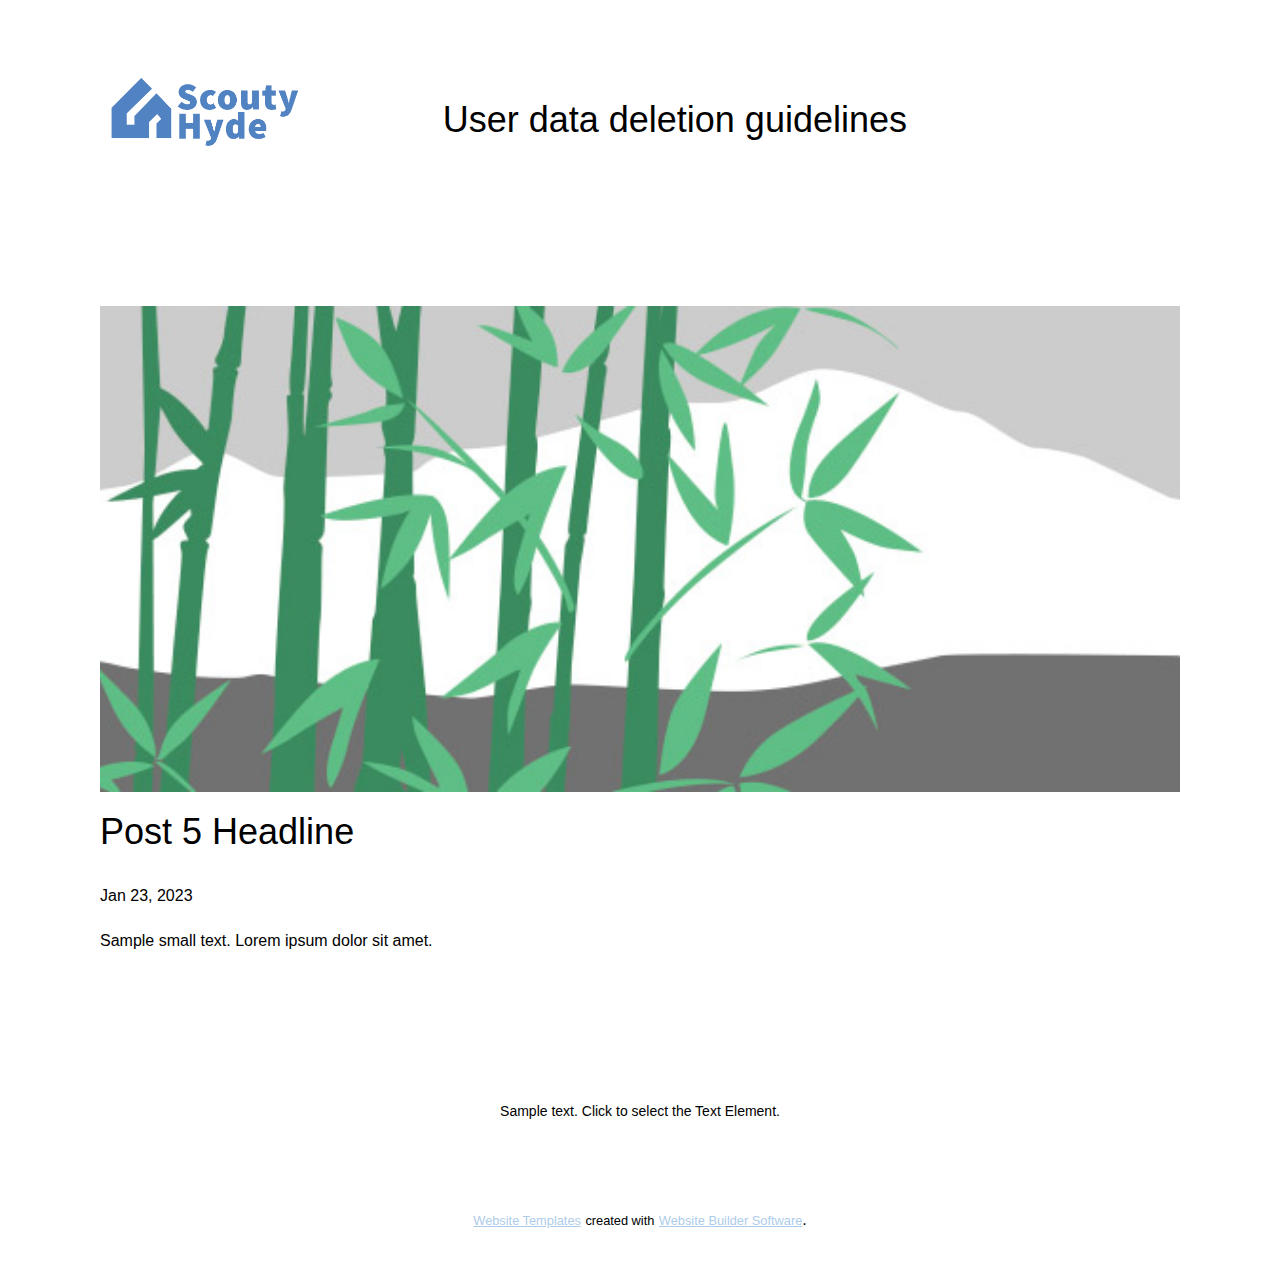
<file: blog/post-4.html>
<!DOCTYPE html>
<html style="font-size: 16px;" lang="en"><head>
    <meta name="viewport" content="width=device-width, initial-scale=1.0">
    <meta charset="utf-8">
    <meta name="keywords" content="Post 1 Headline">
    <meta name="description" content="">
    <title>Post 5 Headline</title>
    <link rel="stylesheet" href="../nicepage.css" media="screen">
<link rel="stylesheet" href="../Post-Template.css" media="screen">
    <script class="u-script" type="text/javascript" src="../jquery-1.9.1.min.js" defer=""></script>
    <script class="u-script" type="text/javascript" src="../nicepage.js" defer=""></script>
    <meta name="generator" content="Nicepage 5.3.6, nicepage.com">
    <link id="u-theme-google-font" rel="stylesheet" href="https://fonts.googleapis.com/css?family=Roboto:100,100i,300,300i,400,400i,500,500i,700,700i,900,900i|Open+Sans:300,300i,400,400i,500,500i,600,600i,700,700i,800,800i">
    
    
    <script type="application/ld+json">{
		"@context": "http://schema.org",
		"@type": "Organization",
		"name": "",
		"logo": "images/ScoutyHydeLogo-05.png"
}</script>
    <meta name="theme-color" content="#478ac9">
  </head>
  <body class="u-body u-xl-mode" data-lang="en"><header class="u-clearfix u-header u-header" id="sec-bc3b"><div class="u-clearfix u-sheet u-sheet-1">
        <a href="https://nicepage.com" class="u-image u-logo u-image-1" data-image-width="2251" data-image-height="2251">
          <img src="../images/ScoutyHydeLogo-05.png" class="u-logo-image u-logo-image-1">
        </a>
        <h2 class="u-text u-text-default u-text-1">User data deletion guidelines</h2>
      </div></header>
    <section class="u-align-center u-clearfix u-section-1" id="sec-9719">
      <div class="u-clearfix u-sheet u-valign-middle-md u-valign-middle-sm u-valign-middle-xs u-sheet-1"><!--post_details--><!--post_details_options_json--><!--{"source":""}--><!--/post_details_options_json--><!--blog_post-->
        <div class="u-container-style u-expanded-width u-post-details u-post-details-1">
          <div class="u-container-layout u-valign-middle u-container-layout-1"><!--blog_post_image-->
            <img alt="" class="u-blog-control u-expanded-width u-image u-image-default u-image-1" src="../images/68f64b9d.jpeg"><!--/blog_post_image--><!--blog_post_header-->
            <h2 class="u-blog-control u-text u-text-1">Post 5 Headline</h2><!--/blog_post_header--><!--blog_post_metadata-->
            <div class="u-blog-control u-metadata u-metadata-1"><!--blog_post_metadata_date-->
              <span class="u-meta-date u-meta-icon">Jan 23, 2023</span><!--/blog_post_metadata_date--><!--blog_post_metadata_category-->
              <!--/blog_post_metadata_category--><!--blog_post_metadata_comments-->
              <!--/blog_post_metadata_comments-->
            </div><!--/blog_post_metadata--><!--blog_post_content-->
            <div class="u-align-justify u-blog-control u-post-content u-text u-text-2 fr-view">
  Sample small text. Lorem ipsum dolor sit amet.
  </div><!--/blog_post_content-->
          </div>
        </div><!--/blog_post--><!--/post_details-->
      </div>
    </section>
    
    
    <footer class="u-align-center u-clearfix u-footer u-grey-80 u-footer" id="sec-73bd"><div class="u-clearfix u-sheet u-sheet-1">
        <p class="u-small-text u-text u-text-variant u-text-1">Sample text. Click to select the Text Element.</p>
      </div></footer>
    <section class="u-backlink u-clearfix u-grey-80">
      <a class="u-link" href="https://nicepage.com/website-templates" target="_blank">
        <span>Website Templates</span>
      </a>
      <p class="u-text">
        <span>created with</span>
      </p>
      <a class="u-link" href="" target="_blank">
        <span>Website Builder Software</span>
      </a>. 
    </section>
  
</body></html>
</file>
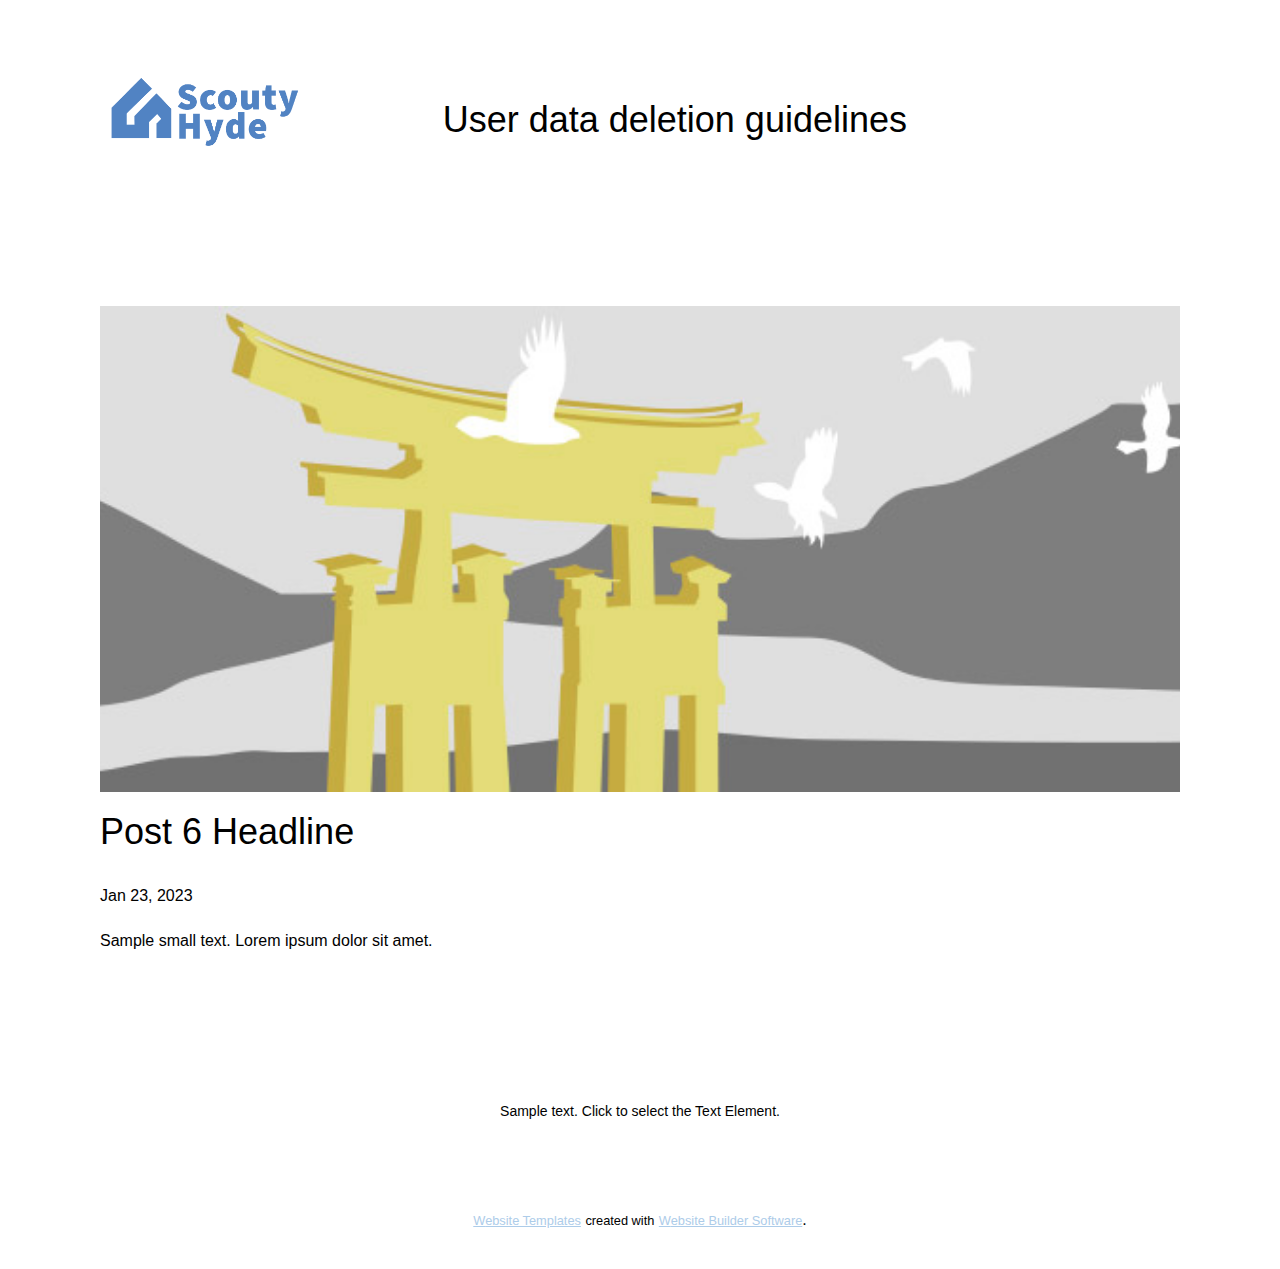
<file: blog/post-5.html>
<!DOCTYPE html>
<html style="font-size: 16px;" lang="en"><head>
    <meta name="viewport" content="width=device-width, initial-scale=1.0">
    <meta charset="utf-8">
    <meta name="keywords" content="Post 1 Headline">
    <meta name="description" content="">
    <title>Post 6 Headline</title>
    <link rel="stylesheet" href="../nicepage.css" media="screen">
<link rel="stylesheet" href="../Post-Template.css" media="screen">
    <script class="u-script" type="text/javascript" src="../jquery-1.9.1.min.js" defer=""></script>
    <script class="u-script" type="text/javascript" src="../nicepage.js" defer=""></script>
    <meta name="generator" content="Nicepage 5.3.6, nicepage.com">
    <link id="u-theme-google-font" rel="stylesheet" href="https://fonts.googleapis.com/css?family=Roboto:100,100i,300,300i,400,400i,500,500i,700,700i,900,900i|Open+Sans:300,300i,400,400i,500,500i,600,600i,700,700i,800,800i">
    
    
    <script type="application/ld+json">{
		"@context": "http://schema.org",
		"@type": "Organization",
		"name": "",
		"logo": "images/ScoutyHydeLogo-05.png"
}</script>
    <meta name="theme-color" content="#478ac9">
  </head>
  <body class="u-body u-xl-mode" data-lang="en"><header class="u-clearfix u-header u-header" id="sec-bc3b"><div class="u-clearfix u-sheet u-sheet-1">
        <a href="https://nicepage.com" class="u-image u-logo u-image-1" data-image-width="2251" data-image-height="2251">
          <img src="../images/ScoutyHydeLogo-05.png" class="u-logo-image u-logo-image-1">
        </a>
        <h2 class="u-text u-text-default u-text-1">User data deletion guidelines</h2>
      </div></header>
    <section class="u-align-center u-clearfix u-section-1" id="sec-9719">
      <div class="u-clearfix u-sheet u-valign-middle-md u-valign-middle-sm u-valign-middle-xs u-sheet-1"><!--post_details--><!--post_details_options_json--><!--{"source":""}--><!--/post_details_options_json--><!--blog_post-->
        <div class="u-container-style u-expanded-width u-post-details u-post-details-1">
          <div class="u-container-layout u-valign-middle u-container-layout-1"><!--blog_post_image-->
            <img alt="" class="u-blog-control u-expanded-width u-image u-image-default u-image-1" src="../images/8ad73f3c.jpeg"><!--/blog_post_image--><!--blog_post_header-->
            <h2 class="u-blog-control u-text u-text-1">Post 6 Headline</h2><!--/blog_post_header--><!--blog_post_metadata-->
            <div class="u-blog-control u-metadata u-metadata-1"><!--blog_post_metadata_date-->
              <span class="u-meta-date u-meta-icon">Jan 23, 2023</span><!--/blog_post_metadata_date--><!--blog_post_metadata_category-->
              <!--/blog_post_metadata_category--><!--blog_post_metadata_comments-->
              <!--/blog_post_metadata_comments-->
            </div><!--/blog_post_metadata--><!--blog_post_content-->
            <div class="u-align-justify u-blog-control u-post-content u-text u-text-2 fr-view">
  Sample small text. Lorem ipsum dolor sit amet.
  </div><!--/blog_post_content-->
          </div>
        </div><!--/blog_post--><!--/post_details-->
      </div>
    </section>
    
    
    <footer class="u-align-center u-clearfix u-footer u-grey-80 u-footer" id="sec-73bd"><div class="u-clearfix u-sheet u-sheet-1">
        <p class="u-small-text u-text u-text-variant u-text-1">Sample text. Click to select the Text Element.</p>
      </div></footer>
    <section class="u-backlink u-clearfix u-grey-80">
      <a class="u-link" href="https://nicepage.com/website-templates" target="_blank">
        <span>Website Templates</span>
      </a>
      <p class="u-text">
        <span>created with</span>
      </p>
      <a class="u-link" href="" target="_blank">
        <span>Website Builder Software</span>
      </a>. 
    </section>
  
</body></html>
</file>
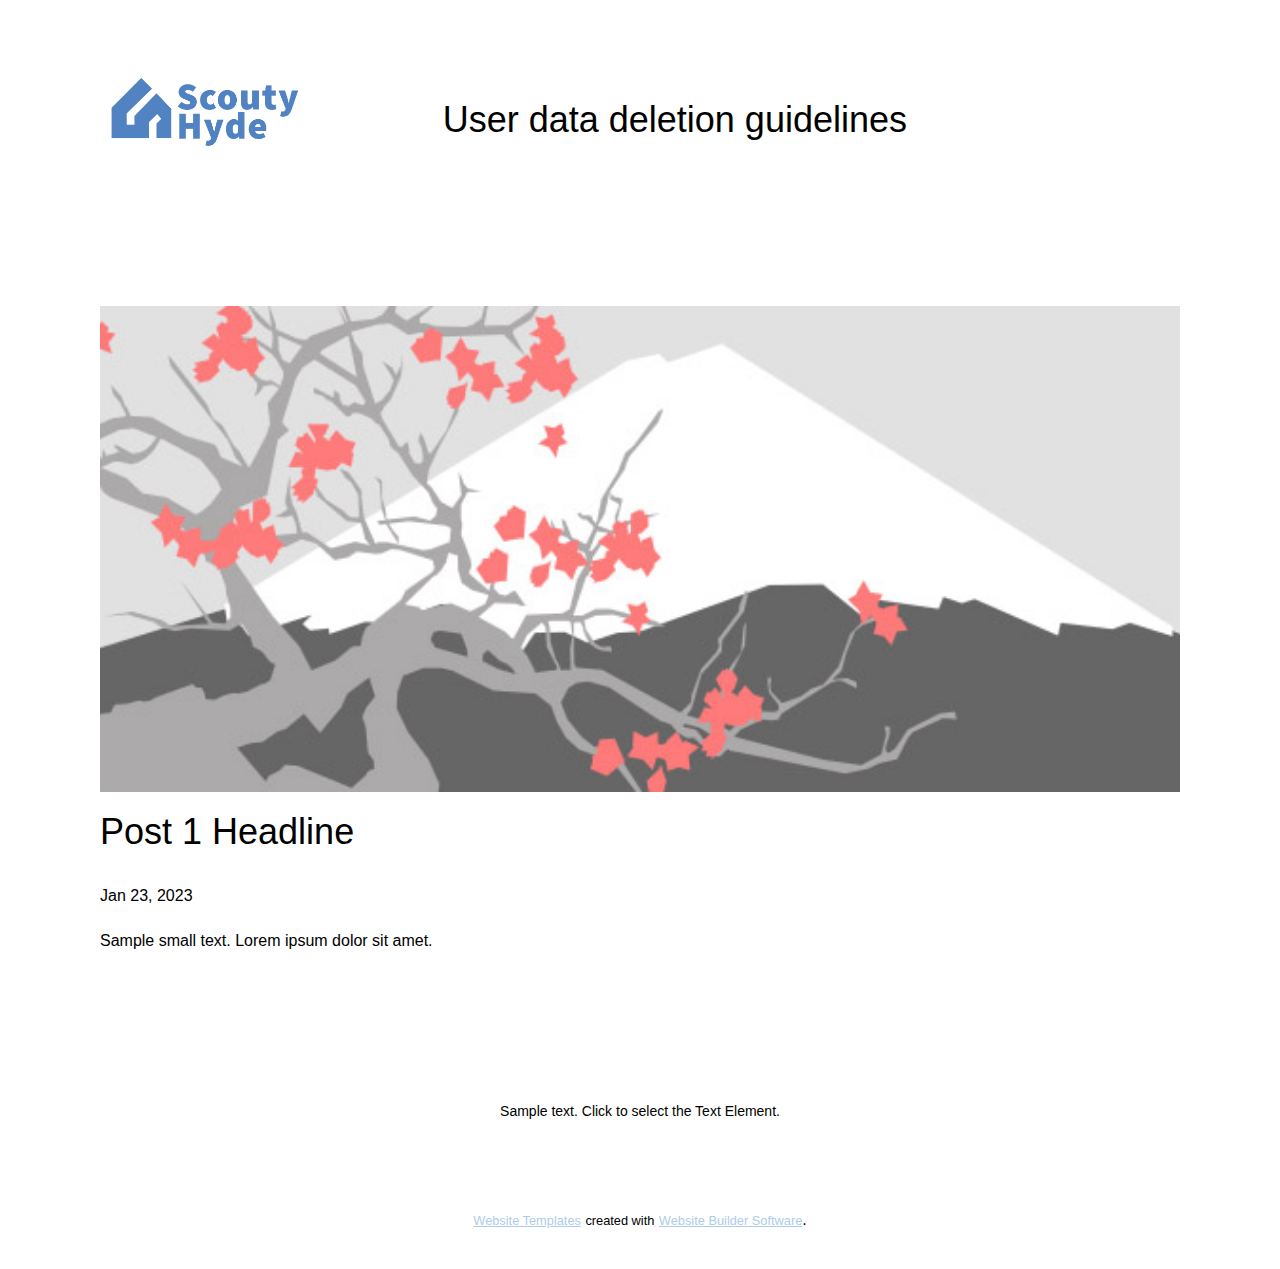
<file: blog/post.html>
<!DOCTYPE html>
<html style="font-size: 16px;" lang="en"><head>
    <meta name="viewport" content="width=device-width, initial-scale=1.0">
    <meta charset="utf-8">
    <meta name="keywords" content="Post 1 Headline">
    <meta name="description" content="">
    <title>Post 1 Headline</title>
    <link rel="stylesheet" href="../nicepage.css" media="screen">
<link rel="stylesheet" href="../Post-Template.css" media="screen">
    <script class="u-script" type="text/javascript" src="../jquery-1.9.1.min.js" defer=""></script>
    <script class="u-script" type="text/javascript" src="../nicepage.js" defer=""></script>
    <meta name="generator" content="Nicepage 5.3.6, nicepage.com">
    <link id="u-theme-google-font" rel="stylesheet" href="https://fonts.googleapis.com/css?family=Roboto:100,100i,300,300i,400,400i,500,500i,700,700i,900,900i|Open+Sans:300,300i,400,400i,500,500i,600,600i,700,700i,800,800i">
    
    
    <script type="application/ld+json">{
		"@context": "http://schema.org",
		"@type": "Organization",
		"name": "",
		"logo": "images/ScoutyHydeLogo-05.png"
}</script>
    <meta name="theme-color" content="#478ac9">
  </head>
  <body class="u-body u-xl-mode" data-lang="en"><header class="u-clearfix u-header u-header" id="sec-bc3b"><div class="u-clearfix u-sheet u-sheet-1">
        <a href="https://nicepage.com" class="u-image u-logo u-image-1" data-image-width="2251" data-image-height="2251">
          <img src="../images/ScoutyHydeLogo-05.png" class="u-logo-image u-logo-image-1">
        </a>
        <h2 class="u-text u-text-default u-text-1">User data deletion guidelines</h2>
      </div></header>
    <section class="u-align-center u-clearfix u-section-1" id="sec-9719">
      <div class="u-clearfix u-sheet u-valign-middle-md u-valign-middle-sm u-valign-middle-xs u-sheet-1"><!--post_details--><!--post_details_options_json--><!--{"source":""}--><!--/post_details_options_json--><!--blog_post-->
        <div class="u-container-style u-expanded-width u-post-details u-post-details-1">
          <div class="u-container-layout u-valign-middle u-container-layout-1"><!--blog_post_image-->
            <img alt="" class="u-blog-control u-expanded-width u-image u-image-default u-image-1" src="../images/0fd3416c.jpeg"><!--/blog_post_image--><!--blog_post_header-->
            <h2 class="u-blog-control u-text u-text-1">Post 1 Headline</h2><!--/blog_post_header--><!--blog_post_metadata-->
            <div class="u-blog-control u-metadata u-metadata-1"><!--blog_post_metadata_date-->
              <span class="u-meta-date u-meta-icon">Jan 23, 2023</span><!--/blog_post_metadata_date--><!--blog_post_metadata_category-->
              <!--/blog_post_metadata_category--><!--blog_post_metadata_comments-->
              <!--/blog_post_metadata_comments-->
            </div><!--/blog_post_metadata--><!--blog_post_content-->
            <div class="u-align-justify u-blog-control u-post-content u-text u-text-2 fr-view">
  Sample small text. Lorem ipsum dolor sit amet.
  </div><!--/blog_post_content-->
          </div>
        </div><!--/blog_post--><!--/post_details-->
      </div>
    </section>
    
    
    <footer class="u-align-center u-clearfix u-footer u-grey-80 u-footer" id="sec-73bd"><div class="u-clearfix u-sheet u-sheet-1">
        <p class="u-small-text u-text u-text-variant u-text-1">Sample text. Click to select the Text Element.</p>
      </div></footer>
    <section class="u-backlink u-clearfix u-grey-80">
      <a class="u-link" href="https://nicepage.com/website-templates" target="_blank">
        <span>Website Templates</span>
      </a>
      <p class="u-text">
        <span>created with</span>
      </p>
      <a class="u-link" href="" target="_blank">
        <span>Website Builder Software</span>
      </a>. 
    </section>
  
</body></html>
</file>
<file: data-deletion.css>
.u-section-1 .u-sheet-1 {
  min-height: 870px;
}

.u-section-1 .u-layout-wrap-1 {
  margin-top: 0;
  margin-bottom: 56px;
}

.u-section-1 .u-layout-cell-1 {
  min-height: 814px;
}

.u-section-1 .u-container-layout-1 {
  padding: 0 30px;
}

.u-section-1 .u-btn-1 {
  border-style: solid;
  font-size: 1.25rem;
  margin: 18px auto 0;
  padding: 0 8px;
}

.u-section-1 .u-image-1 {
  width: 255px;
  height: 511px;
  margin: 40px auto 0;
}

.u-section-1 .u-text-1 {
  margin: 42px auto 0;
}

.u-section-1 .u-layout-cell-2 {
  min-height: 814px;
}

.u-section-1 .u-container-layout-2 {
  padding: 18px 0;
}

.u-section-1 .u-btn-2 {
  border-style: solid;
  font-size: 1.25rem;
  margin: 0 auto 0 258px;
  padding: 0 8px;
}

.u-section-1 .u-image-2 {
  width: 231px;
  height: 479px;
  margin: 62px 162px 0 177px;
}

.u-section-1 .u-text-2 {
  margin: 28px 62px 0 auto;
}

@media (max-width: 1199px) {
  .u-section-1 .u-sheet-1 {
    min-height: 1098px;
  }

  .u-section-1 .u-layout-wrap-1 {
    position: relative;
  }

  .u-section-1 .u-layout-cell-1 {
    min-height: 671px;
  }

  .u-section-1 .u-image-1 {
    width: 253px;
    height: 508px;
  }

  .u-section-1 .u-layout-cell-2 {
    min-height: 671px;
  }

  .u-section-1 .u-btn-2 {
    margin-top: 71px;
    margin-left: 45px;
  }

  .u-section-1 .u-image-2 {
    height: 478px;
    margin-top: -67px;
  }

  .u-section-1 .u-text-2 {
    margin-top: 56px;
  }
}

@media (max-width: 991px) {
  .u-section-1 .u-sheet-1 {
    min-height: 421px;
  }

  .u-section-1 .u-layout-cell-1 {
    min-height: 100px;
  }

  .u-section-1 .u-image-1 {
    width: 192px;
    height: 390px;
  }

  .u-section-1 .u-layout-cell-2 {
    min-height: 100px;
  }

  .u-section-1 .u-btn-2 {
    margin-left: 0;
  }

  .u-section-1 .u-image-2 {
    margin-right: 117px;
    margin-left: 132px;
  }
}

@media (max-width: 767px) {
  .u-section-1 .u-sheet-1 {
    min-height: 521px;
  }

  .u-section-1 .u-container-layout-1 {
    padding-left: 10px;
    padding-right: 10px;
  }

  .u-section-1 .u-text-2 {
    margin-bottom: -78px;
  }
}

@media (max-width: 575px) {
  .u-section-1 .u-image-2 {
    margin-right: 47px;
    margin-left: 62px;
  }

  .u-section-1 .u-text-2 {
    margin-top: 66px;
  }
}.u-section-2 .u-sheet-1 {
  min-height: 623px;
}

.u-section-2 .u-layout-wrap-1 {
  margin-top: 60px;
  margin-bottom: 0;
}

.u-section-2 .u-layout-cell-1 {
  min-height: 631px;
}

.u-section-2 .u-container-layout-1 {
  padding: 30px;
}

.u-section-2 .u-btn-1 {
  border-style: solid;
  font-size: 1.25rem;
  margin: 17px auto 0;
  padding: 0 8px;
}

.u-section-2 .u-image-1 {
  width: 540px;
  height: 338px;
  margin: 19px auto 0;
}

.u-section-2 .u-text-1 {
  margin: 46px auto 0;
}

@media (max-width: 1199px) {
  .u-section-2 .u-sheet-1 {
    min-height: 421px;
  }

  .u-section-2 .u-layout-wrap-1 {
    position: relative;
  }

  .u-section-2 .u-layout-cell-1 {
    min-height: 520px;
  }

  .u-section-2 .u-image-1 {
    width: 410px;
    height: 256px;
  }
}

@media (max-width: 991px) {
  .u-section-2 .u-sheet-1 {
    min-height: 57px;
  }

  .u-section-2 .u-layout-cell-1 {
    min-height: 100px;
  }

  .u-section-2 .u-image-1 {
    width: 300px;
    height: 187px;
  }
}

@media (max-width: 767px) {
  .u-section-2 .u-container-layout-1 {
    padding-left: 10px;
    padding-right: 10px;
  }
}.u-section-3 .u-sheet-1 {
  min-height: 778px;
}

.u-section-3 .u-group-1 {
  width: 1045px;
  min-height: 744px;
  height: auto;
  margin: 17px auto 17px 33px;
}

.u-section-3 .u-container-layout-1 {
  padding: 30px;
}

.u-section-3 .u-btn-1 {
  border-style: solid;
  font-size: 1.25rem;
  margin: 17px auto 0;
  padding: 0 8px;
}

.u-section-3 .u-image-1 {
  width: 559px;
  height: 377px;
  margin: 23px 180px 0 auto;
}

.u-section-3 .u-text-1 {
  margin: 53px 133px 0 auto;
}

@media (max-width: 1199px) {
  .u-section-3 .u-group-1 {
    width: 940px;
    margin-left: 0;
    height: auto;
  }
}

@media (max-width: 991px) {
  .u-section-3 .u-group-1 {
    width: 720px;
  }

  .u-section-3 .u-image-1 {
    margin-right: 101px;
  }
}

@media (max-width: 767px) {
  .u-section-3 .u-group-1 {
    width: 540px;
  }

  .u-section-3 .u-container-layout-1 {
    padding-left: 10px;
    padding-right: 10px;
  }

  .u-section-3 .u-image-1 {
    width: 520px;
    height: 351px;
    margin-right: 0;
  }
}

@media (max-width: 575px) {
  .u-section-3 .u-group-1 {
    width: 340px;
  }

  .u-section-3 .u-image-1 {
    width: 320px;
    height: 216px;
  }

  .u-section-3 .u-text-1 {
    margin-right: 82px;
  }
}
</file>
<file: Blog-Template.css>
.u-section-1 .u-sheet-1 {
  min-height: 561px;
}

.u-section-1 .u-repeater-1 {
  margin-top: 60px;
  margin-bottom: 60px;
  min-height: 441px;
  grid-template-columns: calc(33.3333% - 15px) calc(33.3333% - 15px) calc(33.3333% - 15px);
  height: auto;
  grid-gap: 22px;
}

.u-section-1 .u-repeater-item-1 {
  background-image: none;
}

.u-section-1 .u-container-layout-1 {
  padding: 30px 20px;
}

.u-section-1 .u-text-1 {
  margin-top: 0;
  margin-bottom: 0;
}

.u-section-1 .u-image-1 {
  height: 222px;
  margin-top: 17px;
  margin-bottom: 0;
}

.u-section-1 .u-text-2 {
  margin-top: 20px;
  margin-bottom: 0;
}

.u-section-1 .u-btn-1 {
  background-image: none;
  border-style: none none solid;
  margin: 17px auto 0 0;
  padding: 0;
}

.u-section-1 .u-container-layout-2 {
  padding: 30px 20px;
}

.u-section-1 .u-text-3 {
  margin-top: 0;
  margin-bottom: 0;
}

.u-section-1 .u-image-2 {
  height: 222px;
  margin-top: 17px;
  margin-bottom: 0;
}

.u-section-1 .u-text-4 {
  margin-top: 20px;
  margin-bottom: 0;
}

.u-section-1 .u-btn-2 {
  background-image: none;
  border-style: none none solid;
  margin: 17px auto 0 0;
  padding: 0;
}

.u-section-1 .u-container-layout-3 {
  padding: 30px 20px;
}

.u-section-1 .u-text-5 {
  margin-top: 0;
  margin-bottom: 0;
}

.u-section-1 .u-image-3 {
  height: 222px;
  margin-top: 17px;
  margin-bottom: 0;
}

.u-section-1 .u-text-6 {
  margin-top: 20px;
  margin-bottom: 0;
}

.u-section-1 .u-btn-3 {
  background-image: none;
  border-style: none none solid;
  margin: 17px auto 0 0;
  padding: 0;
}

@media (max-width: 1199px) {
  .u-section-1 .u-sheet-1 {
    min-height: 484px;
  }

  .u-section-1 .u-repeater-1 {
    min-height: 364px;
    grid-template-columns: repeat(3, calc(33.333333333333336% - 15px));
  }
}

@media (max-width: 991px) {
  .u-section-1 .u-sheet-1 {
    min-height: 956px;
  }

  .u-section-1 .u-repeater-1 {
    min-height: 836px;
    grid-template-columns: repeat(2, calc(50% - 11.25px));
  }
}

@media (max-width: 767px) {
  .u-section-1 .u-repeater-1 {
    grid-template-columns: 100%;
  }

  .u-section-1 .u-container-layout-1 {
    padding-left: 10px;
    padding-right: 10px;
  }

  .u-section-1 .u-image-1 {
    height: 278px;
  }

  .u-section-1 .u-container-layout-2 {
    padding-left: 10px;
    padding-right: 10px;
  }

  .u-section-1 .u-image-2 {
    height: 278px;
  }

  .u-section-1 .u-container-layout-3 {
    padding-left: 10px;
    padding-right: 10px;
  }

  .u-section-1 .u-image-3 {
    height: 278px;
  }
}
</file>
<file: Post-Template.css>
.u-section-1 .u-sheet-1 {
  min-height: 835px;
}

.u-section-1 .u-post-details-1 {
  min-height: 375px;
  margin-top: 60px;
  margin-bottom: -10px;
}

.u-section-1 .u-container-layout-1 {
  padding: 30px;
}

.u-section-1 .u-image-1 {
  height: 486px;
  margin-top: 0;
  margin-bottom: 0;
  margin-left: 0;
}

.u-section-1 .u-text-1 {
  margin-top: 20px;
  margin-bottom: 0;
  margin-left: 0;
}

.u-section-1 .u-metadata-1 {
  margin-top: 30px;
  margin-bottom: 0;
  margin-left: 0;
}

.u-section-1 .u-text-2 {
  margin-bottom: 0;
  margin-top: 20px;
  margin-left: 0;
}

@media (max-width: 1199px) {
  .u-section-1 .u-image-1 {
    margin-left: initial;
  }
}

@media (max-width: 991px) {
  .u-section-1 .u-sheet-1 {
    min-height: 782px;
  }

  .u-section-1 .u-post-details-1 {
    margin-bottom: 60px;
  }

  .u-section-1 .u-image-1 {
    height: 423px;
    margin-left: initial;
  }
}

@media (max-width: 767px) {
  .u-section-1 .u-sheet-1 {
    min-height: 722px;
  }

  .u-section-1 .u-container-layout-1 {
    padding-left: 10px;
    padding-right: 10px;
  }

  .u-section-1 .u-image-1 {
    height: 354px;
    margin-top: 9px;
    margin-left: initial;
  }
}

@media (max-width: 575px) {
  .u-section-1 .u-sheet-1 {
    min-height: 656px;
  }

  .u-section-1 .u-image-1 {
    height: 275px;
    margin-left: initial;
  }
}
</file>
